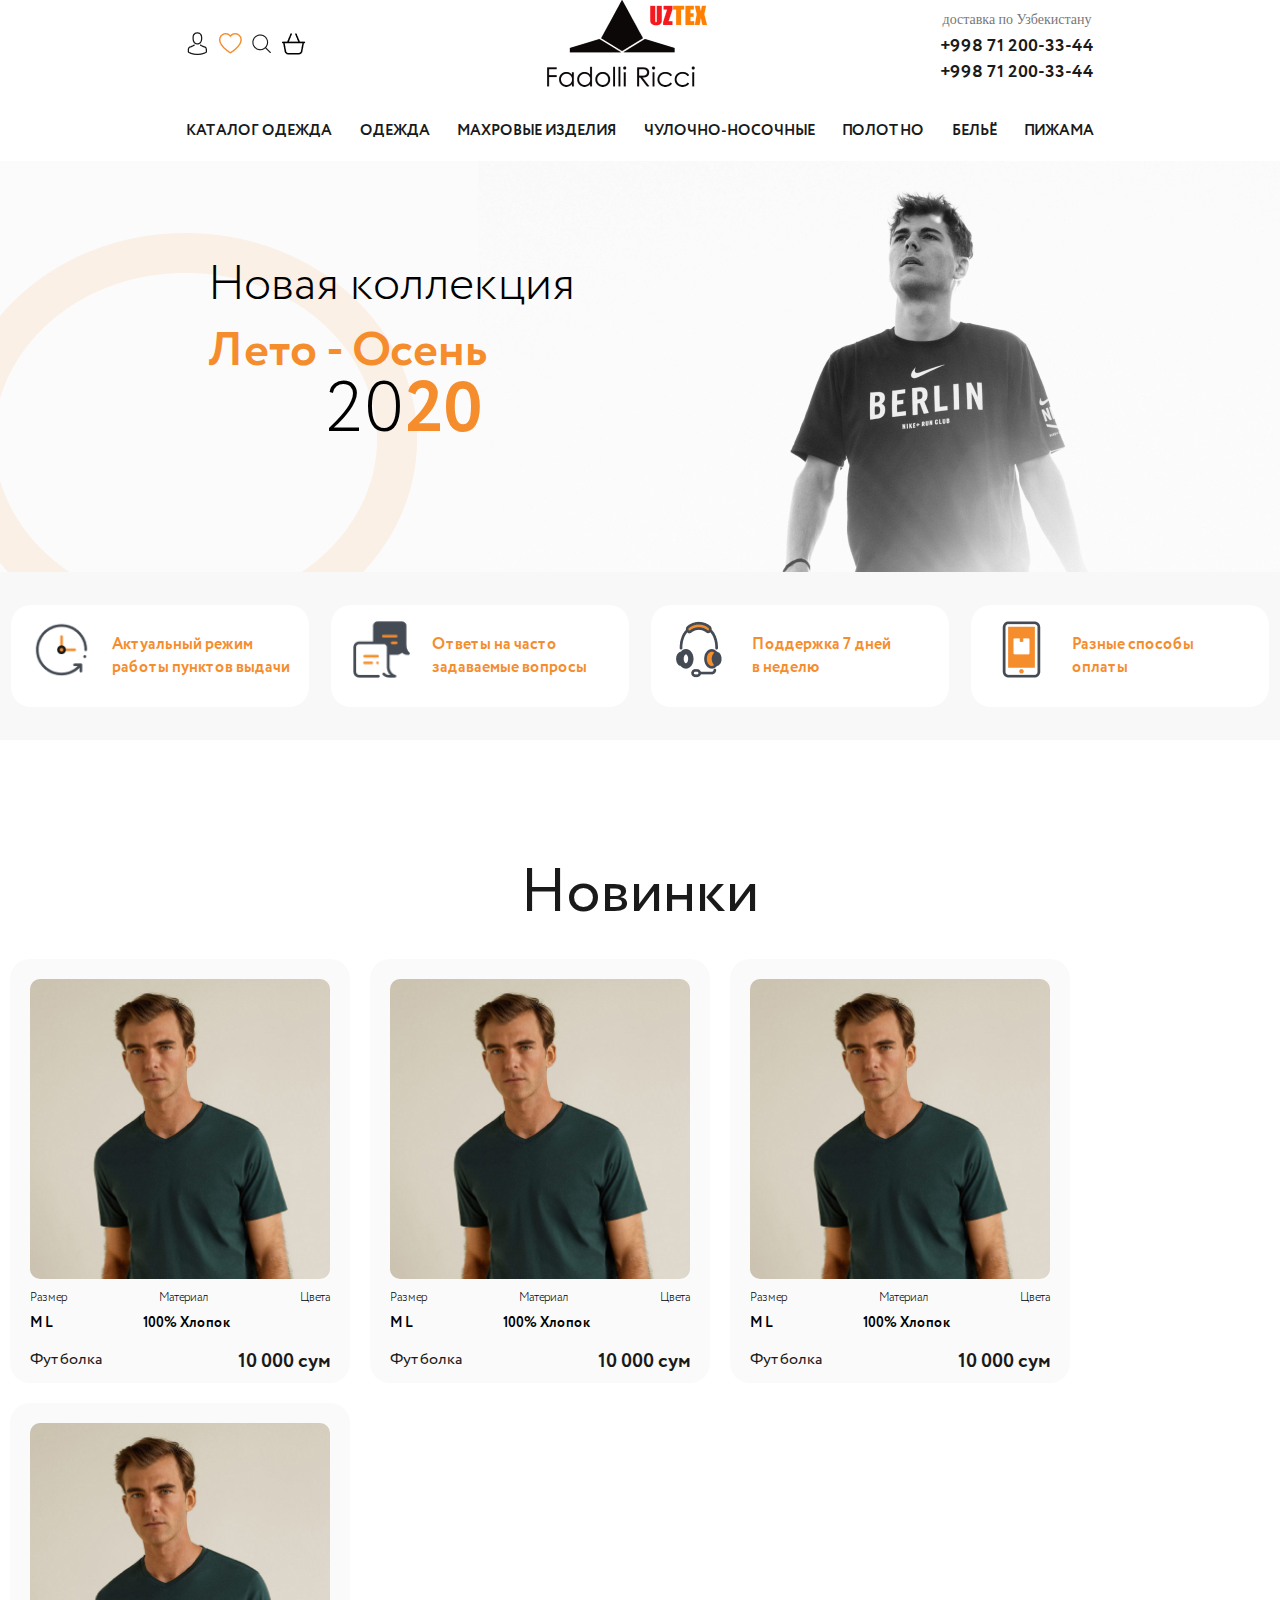
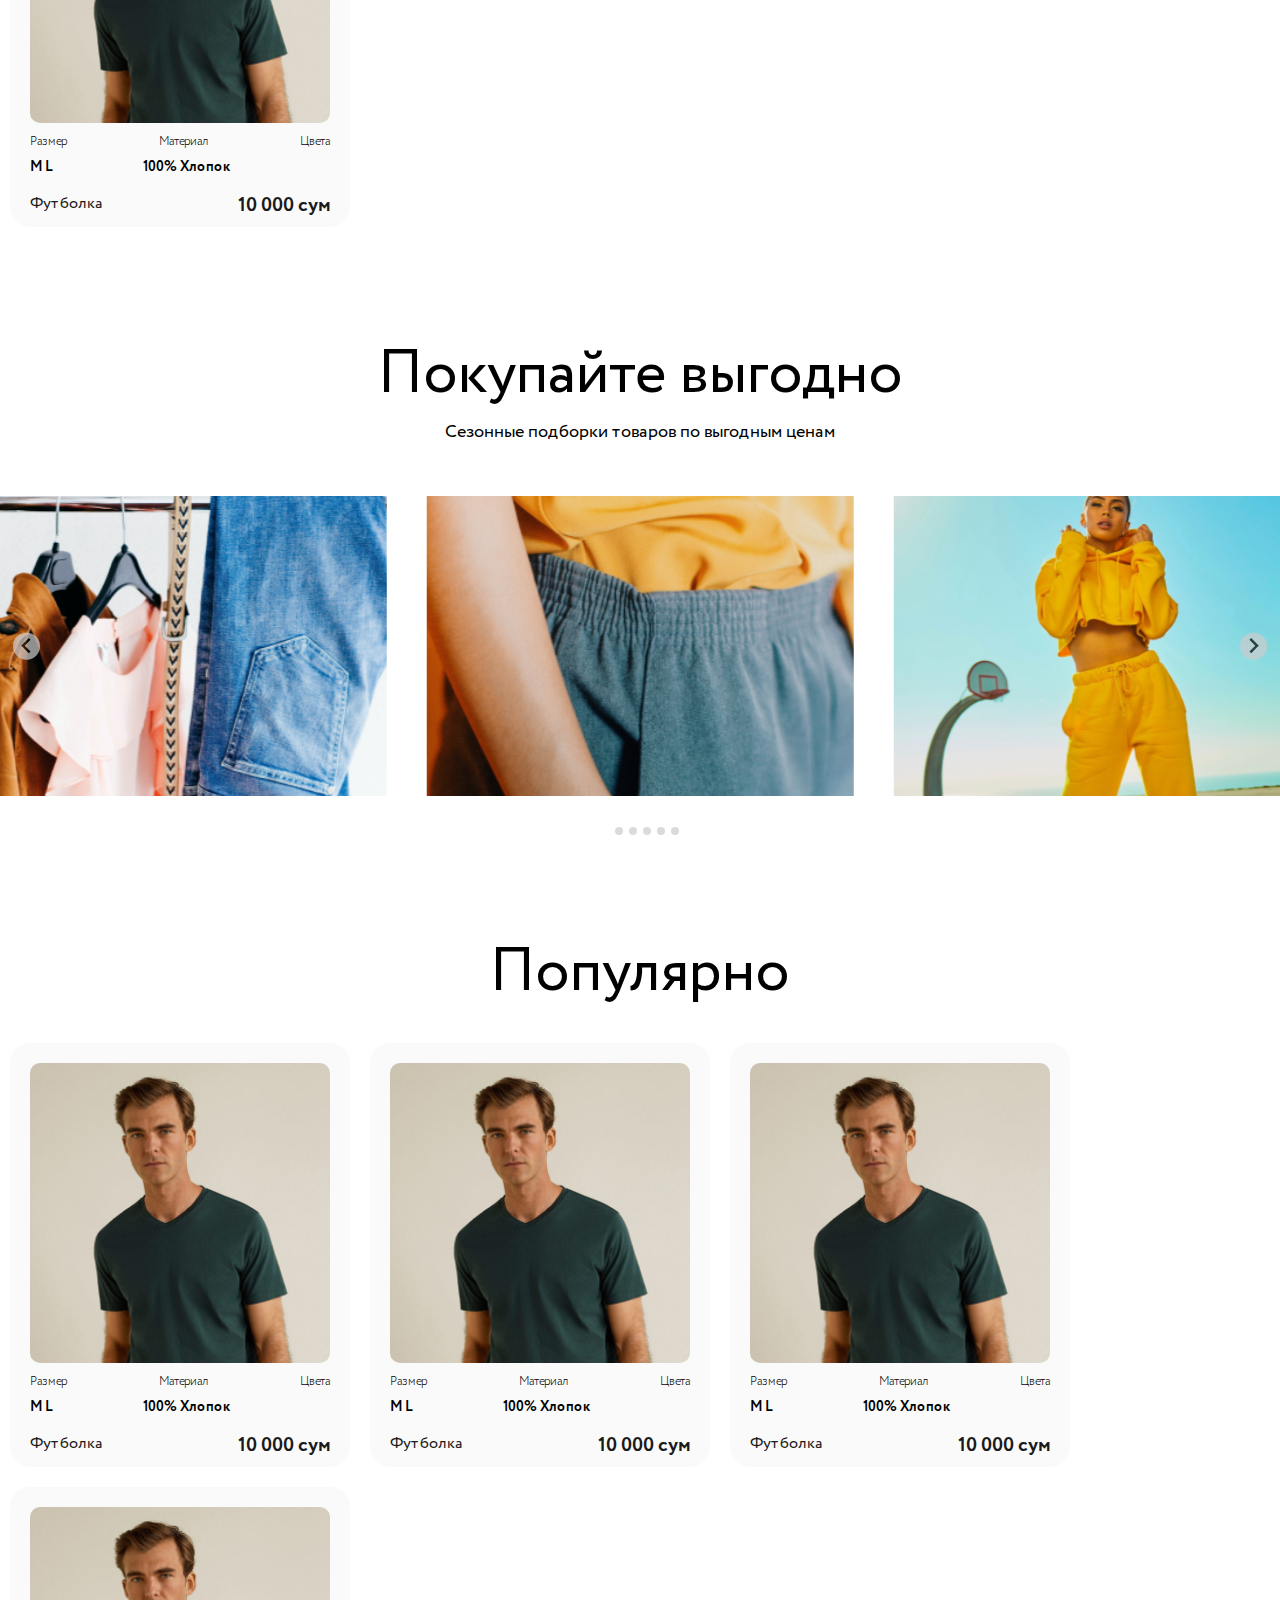
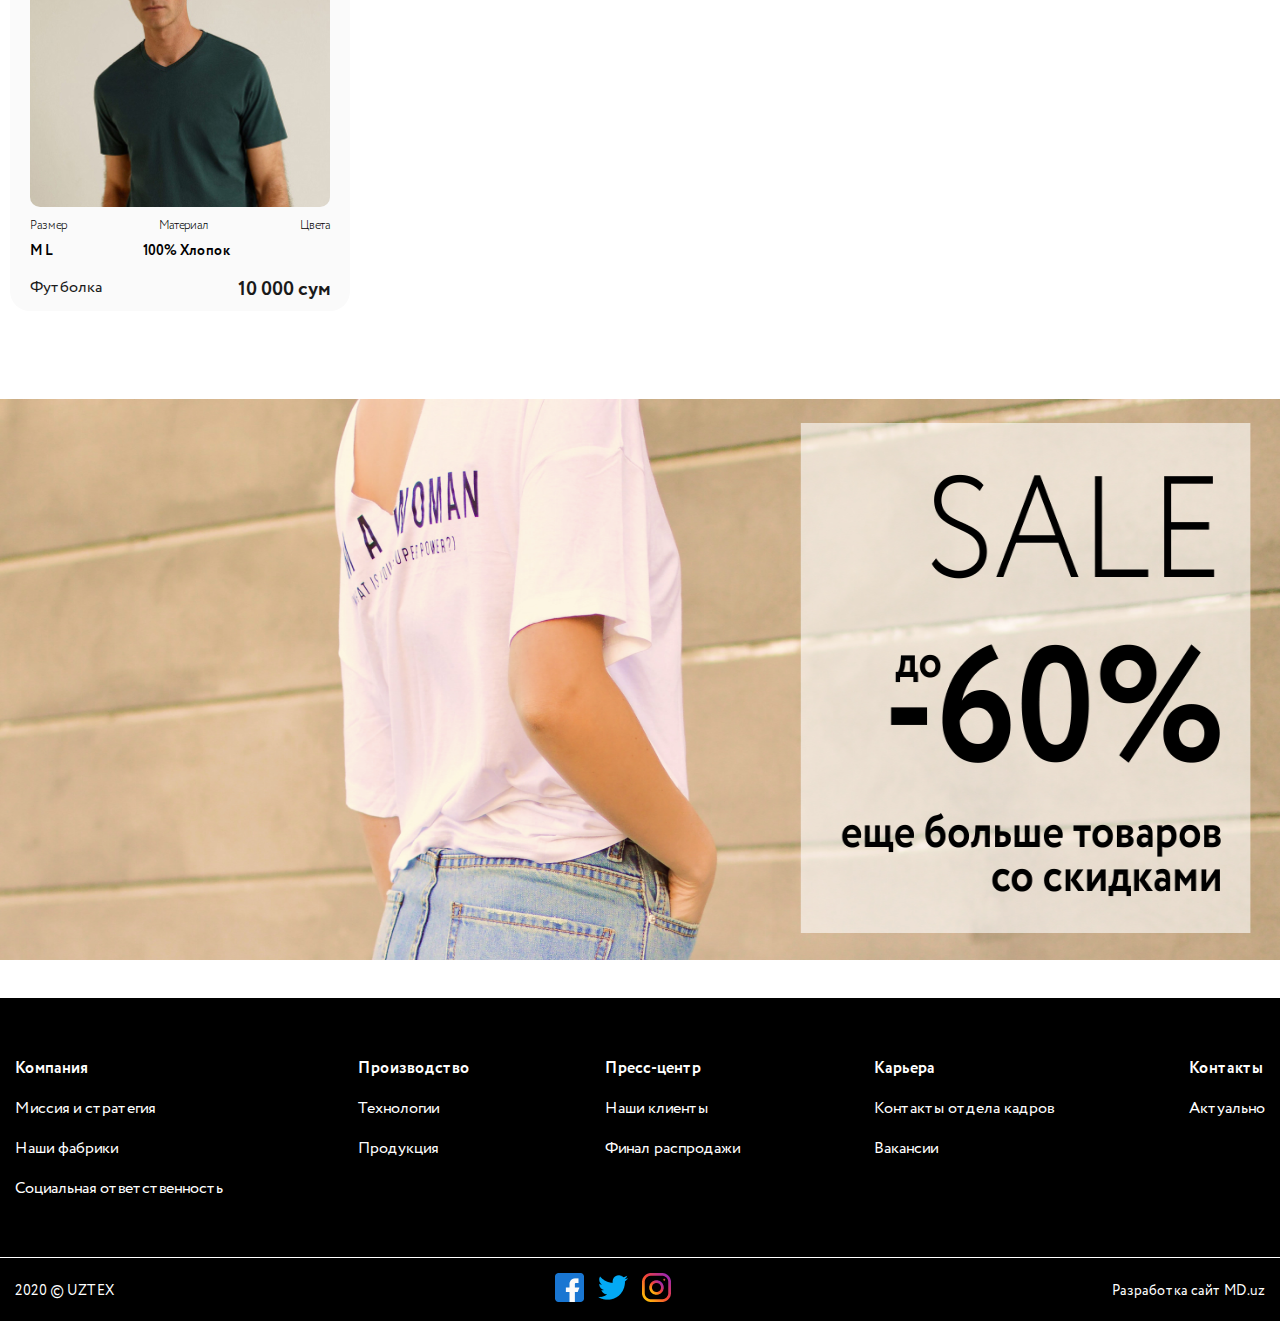
<file: CSS/index.html>
<!DOCTYPE html>
<html lang="en">
<head>
    <meta charset="UTF-8">
    <meta name="viewport" content="width=device-width, initial-scale=1.0">
    <title>Fadolli Ricco</title>
    <link rel="stylesheet" href="css/splide.min.css">
    <link rel="stylesheet" href="css/index.css">
</head>
<body>
    <header class="header">
            <div class="header__mcontainer">
                <div class="header__mcontainer__main">
                    <div class="header__mcontainer__main__icons">
                        <div class="header__mcontainer__main__icons--icon">
                            <img src="images/avatar.png" alt="" class="header__mcontainer__main__icons--img">
                        </div>
                        <div class="header__mcontainer__main__icons--icon">
                            <img src="images/heart.png" alt="" class="header__mcontainer__main__icons--img">
                        </div>
                        <div class="header__mcontainer__main__icons--icon">
                            <img src="images/search.png" alt="" class="header__mcontainer__main__icons--img">
                        </div>
                        <div class="header__mcontainer__main__icons--icon">
                            <img src="images/savatcha.png" alt="" class="header__mcontainer__main__icons--img">
                        </div>
                    </div>
                    <div class="header__mcontainer__main__logo">
                        <img src="images/logotepa.png" alt="" class="header__mcontainer__main__logo--img">
                    </div>
                    <div class="header__mcontainer__main__info">
                        <h6 class="header__mcontainer__main__info--h6">доставка по Узбекистану</h6>
                        <span class="header__mcontainer__main__info--span">+998 71 200-33-44</span>
                        <span class="header__mcontainer__main__info--span">+998 71 200-33-44</span>
                    </div>
                    <span class="header__span"></span>
                </div>  
                <div class="header__mcontainer__menu">
                    <ul class="header__mcontainer__menu__ul">
                        <li class="header__mcontainer__menu--item"><a href="#" class="header__mcontainer__menu--link">КАТАЛОГ ОДЕЖДА</a></li>
                        <li class="header__mcontainer__menu--item"><a href="#" class="header__mcontainer__menu--link">ОДЕЖДА</a></li>
                        <li class="header__mcontainer__menu--item"><a href="#" class="header__mcontainer__menu--link">МАХРОВЫЕ ИЗДЕЛИЯ</a></li>
                        <li class="header__mcontainer__menu--item"><a href="#" class="header__mcontainer__menu--link">ЧУЛОЧНО-НОСОЧНЫЕ</a></li>
                        <li class="header__mcontainer__menu--item"><a href="#" class="header__mcontainer__menu--link">ПОЛОТНО</a></li>
                        <li class="header__mcontainer__menu--item"><a href="#" class="header__mcontainer__menu--link">БЕЛЬЁ</a></li>
                        <li class="header__mcontainer__menu--item"><a href="#" class="header__mcontainer__menu--link">ПИЖАМА</a></li> 
                    </ul>
                </div>  
            </div>
    </header>        
        <div class="slider__banner" style="background-image:url(images/sliderbackground.jpg)">
               <div class="slider__container">
                   <div class="slider__banner__text__one">Новая коллекция</div>
                   <div class="slider__banner__text__two">Лето - Осень</div>
                   <div class="slider__banner__text__three">
                       <div class="slider__banner__text__three--one">20</div>
                       <div class="slider__banner__text__three--two">20</div>
                   </div>
               </div>
           </div>
        </div>
        <div class="banner__background">
                <div class="banner__container">
                    <div class="banner__container__background__page">
                        <div class="banner__container__background__page__box">
                            <img class="banner__container__background__page__box--img" src="images/clock.png" alt="">
                            <h4 class="banner__container__background__page__box--text">Актуальный режим <br>работы пунктов выдачи</h4>
                        </div>
                    </div>
                    <div class="banner__container__background__page">
                        <div class="banner__container__background__page__box">
                            <img class="banner__container__background__page__box--img" src="images/massage.png" alt="">
                            <h4 class="banner__container__background__page__box--text">Ответы на часто <br>задаваемые вопросы</h4>
                        </div>
                    </div>  
                    <div class="banner__container__background__page">
                        <div class="banner__container__background__page__box">
                            <img class="banner__container__background__page__box--img" src="images/headphone.png" alt="">
                            <h4 class="banner__container__background__page__box--text">Поддержка 7 дней <br>в неделю</h4>
                        </div>
                    </div>  
                    <div class="banner__container__background__page">
                        <div class="banner__container__background__page__box">
                            <img class="banner__container__background__page__box--img" src="images/phone.png" alt="">
                            <h4 class="banner__container__background__page__box--text">Разные способы <br>оплаты</h4>
                        </div>
                    </div>  
                </div>
        </div>
        <div class="text__container">
            <p class="text__container--p" >Новинки</p>
        </div>
            <div class="card__product">
                <div class="card__container">
                    <div class="card__product__item">
                        <div class="card__product__item__box">
                            <div  style="background-image:url(images/man.jpg)" class="card__product__item__box__photo">
                                <button class="card__product__item__box__photo__button" >В корзину</button>
                                <div class="card__product__item__box__photo__rate">
                                    <img class="card__product__item__box__photo__rate--img" src="images/staryellow.png" alt="">
                                    <img class="card__product__item__box__photo__rate--img" src="images/staryellow.png" alt="">
                                    <img class="card__product__item__box__photo__rate--img" src="images/staryellow.png" alt="">
                                    <img class="card__product__item__box__photo__rate--img" src="images/staryellow.png" alt="">
                                    <img class="card__product__item__box__photo__rate--img" src="images/Starwhite.png" alt="">
                                </div>
                            </div>
                            <div class="card__product__item__box__text">
                                <div class="card__product__item__box__text__a">
                                    <p class="card__product__item__box__text__a--p" >Размер</p>
                                    <p class="card__product__item__box__text__a--p" >Материал</p>
                                    <p class="card__product__item__box__text__a--p" >Цвета</p>
                                </div>
                                <div class="card__product__item__box__text__b">
                                    <p class="card__product__item__box__text__b--p" >M  L</p>
                                    <p class="card__product__item__box__text__b--p" >100% Хлопок</p>
                                    <img class="card__product__item__box__text__b--img" src="images/tortburchek.png" alt="">
                                </div>
                                <div class="card__product__item__box__text__c">
                                    <p class="card__product__item__box__text__c--p" >Футболка</p>
                                    <span class="card__product__item__box__text__c--span" >10 000 сум</span>
                                </div>
                            </div>
                        </div>
                    </div>
                    <div class="card__product__item">
                        <div class="card__product__item__box">
                            <div  style="background-image:url(images/man.jpg)" class="card__product__item__box__photo">
                                <button class="card__product__item__box__photo__button" >В корзину</button>
                                <div class="card__product__item__box__photo__rate">
                                    <img class="card__product__item__box__photo__rate--img" src="images/staryellow.png" alt="">
                                    <img class="card__product__item__box__photo__rate--img" src="images/staryellow.png" alt="">
                                    <img class="card__product__item__box__photo__rate--img" src="images/staryellow.png" alt="">
                                    <img class="card__product__item__box__photo__rate--img" src="images/staryellow.png" alt="">
                                    <img class="card__product__item__box__photo__rate--img" src="images/Starwhite.png" alt="">
                                </div>
                            </div>
                            <div class="card__product__item__box__text">
                                <div class="card__product__item__box__text__a">
                                    <p class="card__product__item__box__text__a--p" >Размер</p>
                                    <p class="card__product__item__box__text__a--p" >Материал</p>
                                    <p class="card__product__item__box__text__a--p" >Цвета</p>
                                </div>
                                <div class="card__product__item__box__text__b">
                                    <p class="card__product__item__box__text__b--p" >M  L</p>
                                    <p class="card__product__item__box__text__b--p" >100% Хлопок</p>
                                    <img class="card__product__item__box__text__b--img" src="images/tortburchek.png" alt="">
                                </div>
                                <div class="card__product__item__box__text__c">
                                    <p class="card__product__item__box__text__c--p" >Футболка</p>
                                    <span class="card__product__item__box__text__c--span" >10 000 сум</span>
                                </div>
                            </div>
                        </div>
                    </div>
                    <div class="card__product__item">
                        <div class="card__product__item__box">
                            <div  style="background-image:url(images/man.jpg)" class="card__product__item__box__photo">
                                <button class="card__product__item__box__photo__button" >В корзину</button>
                                <div class="card__product__item__box__photo__rate">
                                    <img class="card__product__item__box__photo__rate--img" src="images/staryellow.png" alt="">
                                    <img class="card__product__item__box__photo__rate--img" src="images/staryellow.png" alt="">
                                    <img class="card__product__item__box__photo__rate--img" src="images/staryellow.png" alt="">
                                    <img class="card__product__item__box__photo__rate--img" src="images/staryellow.png" alt="">
                                    <img class="card__product__item__box__photo__rate--img" src="images/Starwhite.png" alt="">
                                </div>
                            </div>
                            <div class="card__product__item__box__text">
                                <div class="card__product__item__box__text__a">
                                    <p class="card__product__item__box__text__a--p" >Размер</p>
                                    <p class="card__product__item__box__text__a--p" >Материал</p>
                                    <p class="card__product__item__box__text__a--p" >Цвета</p>
                                </div>
                                <div class="card__product__item__box__text__b">
                                    <p class="card__product__item__box__text__b--p" >M  L</p>
                                    <p class="card__product__item__box__text__b--p" >100% Хлопок</p>
                                    <img class="card__product__item__box__text__b--img" src="images/tortburchek.png" alt="">
                                </div>
                                <div class="card__product__item__box__text__c">
                                    <p class="card__product__item__box__text__c--p" >Футболка</p>
                                    <span class="card__product__item__box__text__c--span" >10 000 сум</span>
                                </div>
                            </div>
                        </div>
                    </div>
                    <div class="card__product__item">
                        <div class="card__product__item__box">
                            <div  style="background-image:url(images/man.jpg)" class="card__product__item__box__photo">
                                <button class="card__product__item__box__photo__button" >В корзину</button>
                                <div class="card__product__item__box__photo__rate">
                                    <img class="card__product__item__box__photo__rate--img" src="images/staryellow.png" alt="">
                                    <img class="card__product__item__box__photo__rate--img" src="images/staryellow.png" alt="">
                                    <img class="card__product__item__box__photo__rate--img" src="images/staryellow.png" alt="">
                                    <img class="card__product__item__box__photo__rate--img" src="images/staryellow.png" alt="">
                                    <img class="card__product__item__box__photo__rate--img" src="images/Starwhite.png" alt="">
                                </div>
                            </div>
                            <div class="card__product__item__box__text">
                                <div class="card__product__item__box__text__a">
                                    <p class="card__product__item__box__text__a--p" >Размер</p>
                                    <p class="card__product__item__box__text__a--p" >Материал</p>
                                    <p class="card__product__item__box__text__a--p" >Цвета</p>
                                </div>
                                <div class="card__product__item__box__text__b">
                                    <p class="card__product__item__box__text__b--p" >M  L</p>
                                    <p class="card__product__item__box__text__b--p" >100% Хлопок</p>
                                    <img class="card__product__item__box__text__b--img" src="images/tortburchek.png" alt="">
                                </div>
                                <div class="card__product__item__box__text__c">
                                    <p class="card__product__item__box__text__c--p" >Футболка</p>
                                    <span class="card__product__item__box__text__c--span" >10 000 сум</span>
                                </div>
                            </div>
                        </div>
                    </div>
                </div>
            </div>
            <div class="string__container">
                <div class="string__ads">
                    <h1 class="string__ads--h1" >Покупайте выгодно</h1>  
                    <h2 class="string__ads--h2" >Сезонные подборки товаров по выгодным ценам</h2>
                </div>
            </div>
            <!-- <div class="middle__picture">
                <img class="middle__picture--pic" src="images/pic1.png" alt="">
                <img class="middle__picture--pic" src="images/pic2.jpg" alt="">
                <img class="middle__picture--pic" src="images/pic3.png" alt="">
                <img class="middle__picture--pic" src="images/pic1.png" alt="">
                <img class="middle__picture--pic" src="images/pic4.png" alt="">
            </div> -->
            <div class="splide middle">
                <div class="splide__track">
                    <div class="splide__list middle__list">
                        <div class="splide__slide middle__item" style="background-image: url(images/pic1.png);"></div>
                        <div class="splide__slide middle__item" style="background-image: url(images/pic4.png);"></div>
                        <div class="splide__slide middle__item" style="background-image: url(images/pic3.png);"></div>
                        <div class="splide__slide middle__item" style="background-image: url(images/pic4.png);"></div>
                        <div class="splide__slide middle__item" style="background-image: url(images/pic1.png);"></div>
                        <div class="splide__slide middle__item" style="background-image: url(images/pic3.png);"></div>
                    </div>
                </div>
            </div>
            <div class="title__tag">
                <div class="title__container">
                    <span class="title__tag__span" >Популярно</span>
                </div>
            </div>
            <div class="card__product">
                <div class="card__container">
                    <div class="card__product__item">
                        <div class="card__product__item__box">
                            <div  style="background-image:url(images/man.jpg)" class="card__product__item__box__photo">
                                <button class="card__product__item__box__photo__button" >В корзину</button>
                                <div class="card__product__item__box__photo__rate">
                                    <img class="card__product__item__box__photo__rate--img" src="images/staryellow.png" alt="">
                                    <img class="card__product__item__box__photo__rate--img" src="images/staryellow.png" alt="">
                                    <img class="card__product__item__box__photo__rate--img" src="images/staryellow.png" alt="">
                                    <img class="card__product__item__box__photo__rate--img" src="images/staryellow.png" alt="">
                                    <img class="card__product__item__box__photo__rate--img" src="images/Starwhite.png" alt="">
                                </div>
                            </div>
                            <div class="card__product__item__box__text">
                                <div class="card__product__item__box__text__a">
                                    <p class="card__product__item__box__text__a--p" >Размер</p>
                                    <p class="card__product__item__box__text__a--p" >Материал</p>
                                    <p class="card__product__item__box__text__a--p" >Цвета</p>
                                </div>
                                <div class="card__product__item__box__text__b">
                                    <p class="card__product__item__box__text__b--p" >M  L</p>
                                    <p class="card__product__item__box__text__b--p" >100% Хлопок</p>
                                    <img class="card__product__item__box__text__b--img" src="images/tortburchek.png" alt="">
                                </div>
                                <div class="card__product__item__box__text__c">
                                    <p class="card__product__item__box__text__c--p" >Футболка</p>
                                    <span class="card__product__item__box__text__c--span" >10 000 сум</span>
                                </div>
                            </div>
                        </div>
                    </div>
                    <div class="card__product__item">
                        <div class="card__product__item__box">
                            <div  style="background-image:url(images/man.jpg)" class="card__product__item__box__photo">
                                <button class="card__product__item__box__photo__button" >В корзину</button>
                                <div class="card__product__item__box__photo__rate">
                                    <img class="card__product__item__box__photo__rate--img" src="images/staryellow.png" alt="">
                                    <img class="card__product__item__box__photo__rate--img" src="images/staryellow.png" alt="">
                                    <img class="card__product__item__box__photo__rate--img" src="images/staryellow.png" alt="">
                                    <img class="card__product__item__box__photo__rate--img" src="images/staryellow.png" alt="">
                                    <img class="card__product__item__box__photo__rate--img" src="images/Starwhite.png" alt="">
                                </div>
                            </div>
                            <div class="card__product__item__box__text">
                                <div class="card__product__item__box__text__a">
                                    <p class="card__product__item__box__text__a--p" >Размер</p>
                                    <p class="card__product__item__box__text__a--p" >Материал</p>
                                    <p class="card__product__item__box__text__a--p" >Цвета</p>
                                </div>
                                <div class="card__product__item__box__text__b">
                                    <p class="card__product__item__box__text__b--p" >M  L</p>
                                    <p class="card__product__item__box__text__b--p" >100% Хлопок</p>
                                    <img class="card__product__item__box__text__b--img" src="images/tortburchek.png" alt="">
                                </div>
                                <div class="card__product__item__box__text__c">
                                    <p class="card__product__item__box__text__c--p" >Футболка</p>
                                    <span class="card__product__item__box__text__c--span" >10 000 сум</span>
                                </div>
                            </div>
                        </div>
                    </div>
                    <div class="card__product__item">
                        <div class="card__product__item__box">
                            <div  style="background-image:url(images/man.jpg)" class="card__product__item__box__photo">
                                <button class="card__product__item__box__photo__button" >В корзину</button>
                                <div class="card__product__item__box__photo__rate">
                                    <img class="card__product__item__box__photo__rate--img" src="images/staryellow.png" alt="">
                                    <img class="card__product__item__box__photo__rate--img" src="images/staryellow.png" alt="">
                                    <img class="card__product__item__box__photo__rate--img" src="images/staryellow.png" alt="">
                                    <img class="card__product__item__box__photo__rate--img" src="images/staryellow.png" alt="">
                                    <img class="card__product__item__box__photo__rate--img" src="images/Starwhite.png" alt="">
                                </div>
                            </div>
                            <div class="card__product__item__box__text">
                                <div class="card__product__item__box__text__a">
                                    <p class="card__product__item__box__text__a--p" >Размер</p>
                                    <p class="card__product__item__box__text__a--p" >Материал</p>
                                    <p class="card__product__item__box__text__a--p" >Цвета</p>
                                </div>
                                <div class="card__product__item__box__text__b">
                                    <p class="card__product__item__box__text__b--p" >M  L</p>
                                    <p class="card__product__item__box__text__b--p" >100% Хлопок</p>
                                    <img class="card__product__item__box__text__b--img" src="images/tortburchek.png" alt="">
                                </div>
                                <div class="card__product__item__box__text__c">
                                    <p class="card__product__item__box__text__c--p" >Футболка</p>
                                    <span class="card__product__item__box__text__c--span" >10 000 сум</span>
                                </div>
                            </div>
                        </div>
                    </div>
                    <div class="card__product__item">
                        <div class="card__product__item__box">
                            <div  style="background-image:url(images/man.jpg)" class="card__product__item__box__photo">
                                <button class="card__product__item__box__photo__button" >В корзину</button>
                                <div class="card__product__item__box__photo__rate">
                                    <img class="card__product__item__box__photo__rate--img" src="images/staryellow.png" alt="">
                                    <img class="card__product__item__box__photo__rate--img" src="images/staryellow.png" alt="">
                                    <img class="card__product__item__box__photo__rate--img" src="images/staryellow.png" alt="">
                                    <img class="card__product__item__box__photo__rate--img" src="images/staryellow.png" alt="">
                                    <img class="card__product__item__box__photo__rate--img" src="images/Starwhite.png" alt="">
                                </div>
                            </div>
                            <div class="card__product__item__box__text">
                                <div class="card__product__item__box__text__a">
                                    <p class="card__product__item__box__text__a--p" >Размер</p>
                                    <p class="card__product__item__box__text__a--p" >Материал</p>
                                    <p class="card__product__item__box__text__a--p" >Цвета</p>
                                </div>
                                <div class="card__product__item__box__text__b">
                                    <p class="card__product__item__box__text__b--p" >M  L</p>
                                    <p class="card__product__item__box__text__b--p" >100% Хлопок</p>
                                    <img class="card__product__item__box__text__b--img" src="images/tortburchek.png" alt="">
                                </div>
                                <div class="card__product__item__box__text__c">
                                    <p class="card__product__item__box__text__c--p" >Футболка</p>
                                    <span class="card__product__item__box__text__c--span" >10 000 сум</span>
                                </div>
                            </div>
                        </div>
                    </div>
                </div>
            </div>
            <div class="word__container">
                <div class="word__back">
                    <img class="word__back__photo" src="images/banner.jpg" alt="">
                </div>
            </div>
            <div class="footer">
                <div class="footer__container">
                    <div class="footer__boxs">
                        <div class="footer__boxs__text">
                            <h2 class="footer__boxs__text__h2">Компания</h2>
                            <ul class="footer__boxs__text__ul">
                                <li class="footer__boxs__text__ul__li"><a class="header__footer__boxs__text__ul__li--a" >Миссия и стратегия</a></li>
                                <li class="footer__boxs__text__ul__li"><a class="header__footer__boxs__text__ul__li--a" >Наши фабрики</a></li>
                                <li class="footer__boxs__text__ul__li"><a class="header__footer__boxs__text__ul__li--a" ></a>Социальная ответственность</li>
                            </ul>
                        </div>
                        <div class="footer__boxs__text">
                            <h2 class="footer__boxs__text__h2">Производство</h2>
                            <ul class="footer__boxs__text__ul">
                                <li class="footer__boxs__text__ul__li"><a class="header__footer__boxs__text__ul__li--a" ></a>Технологии</li>
                                <li class="footer__boxs__text__ul__li"><a class="header__footer__boxs__text__ul__li--a" >Продукция</a></li>
                            </ul>
                        </div>
                        <div class="footer__boxs__text">
                            <h2 class="footer__boxs__text__h2">Пресс-центр</h2>
                            <ul class="footer__boxs__text__ul">
                                <li class="footer__boxs__text__ul__li"><a class="header__footer__boxs__text__ul__li--a" ></a>Наши клиенты</li>
                                <li class="footer__boxs__text__ul__li"><a class="header__footer__boxs__text__ul__li--a" >Финал распродажи</a></li>
                            </ul>
                        </div>
                        <div class="footer__boxs__text">
                            <h2 class="footer__boxs__text__h2">Карьера</h2>
                            <ul class="footer__boxs__text__ul">
                                <li class="footer__boxs__text__ul__li"><a class="header__footer__boxs__text__ul__li--a" >Контакты отдела кадров</a></li>
                                <li class="footer__boxs__text__ul__li"><a class="header__footer__boxs__text__ul__li--a" ></a>Вакансии</li>
                            </ul>
                        </div>
                        <div class="footer__boxs__text">
                            <h2 class="footer__boxs__text__h2">Контакты</h2>
                            <ul class="footer__boxs__text__ul">
                                <li class="footer__boxs__text__ul__li"><a class="header__footer__boxs__text__ul__li--a" >Актуально</a></li>
                            </ul>
                        </div>
                    </div>
                </div>
            </div>
            <div class="foot">
                <div class="foot__container">
                    <div class="foot__all">
                        <div class="foot__all__info">2020 © UZTEX</div>
                        <div class="foot__all__social">
                            <img class="foot__all__social--img" src="images/facebook.png" alt="">  
                            <img class="foot__all__social--img" src="images/twitter.png" alt="">  
                            <img class="foot__all__social--img" src="images/instagram.png" alt="">  
                        </div>
                        <div class="foot__all__uz">Разработка сайт MD.uz</div>
                    </div>
                </div>
            </div>


            <script src="js/splide.min.js"></script>
            <script src="js/index.js"></script>
</body>
</html>
</file>
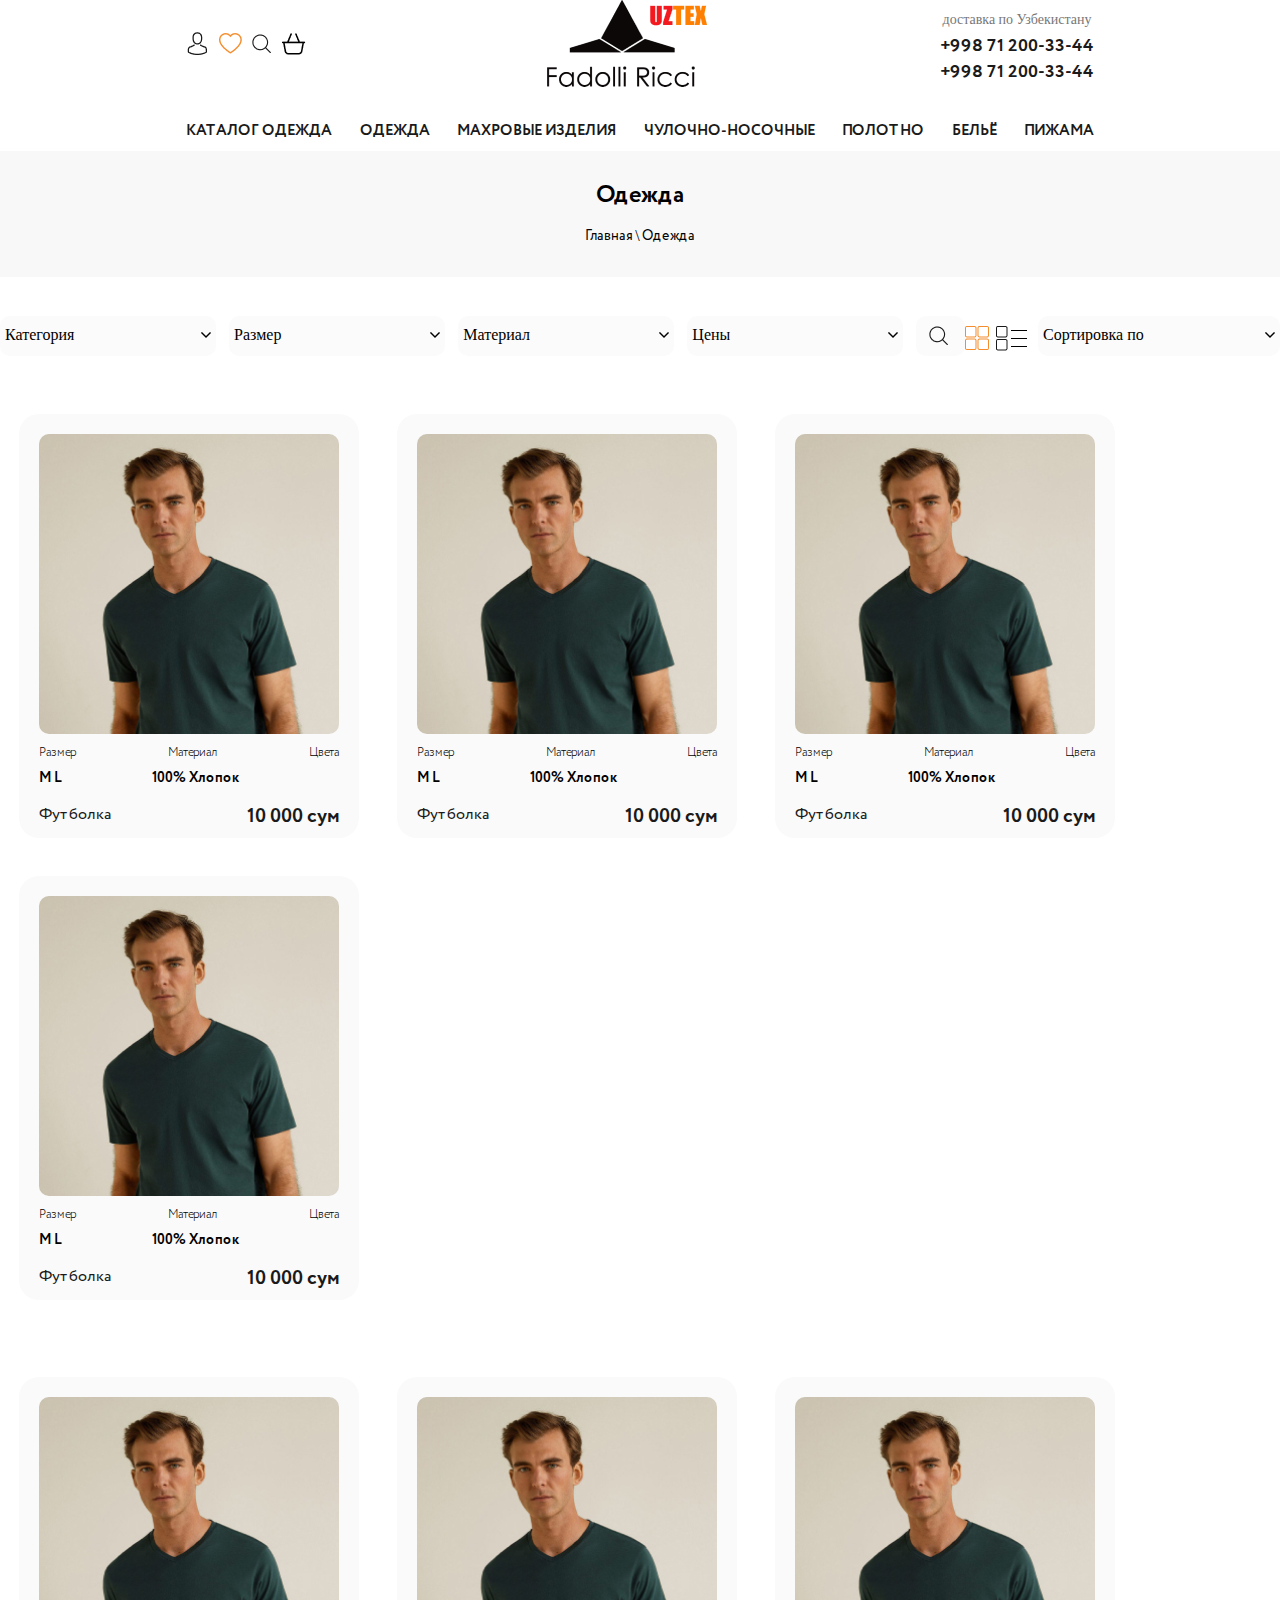
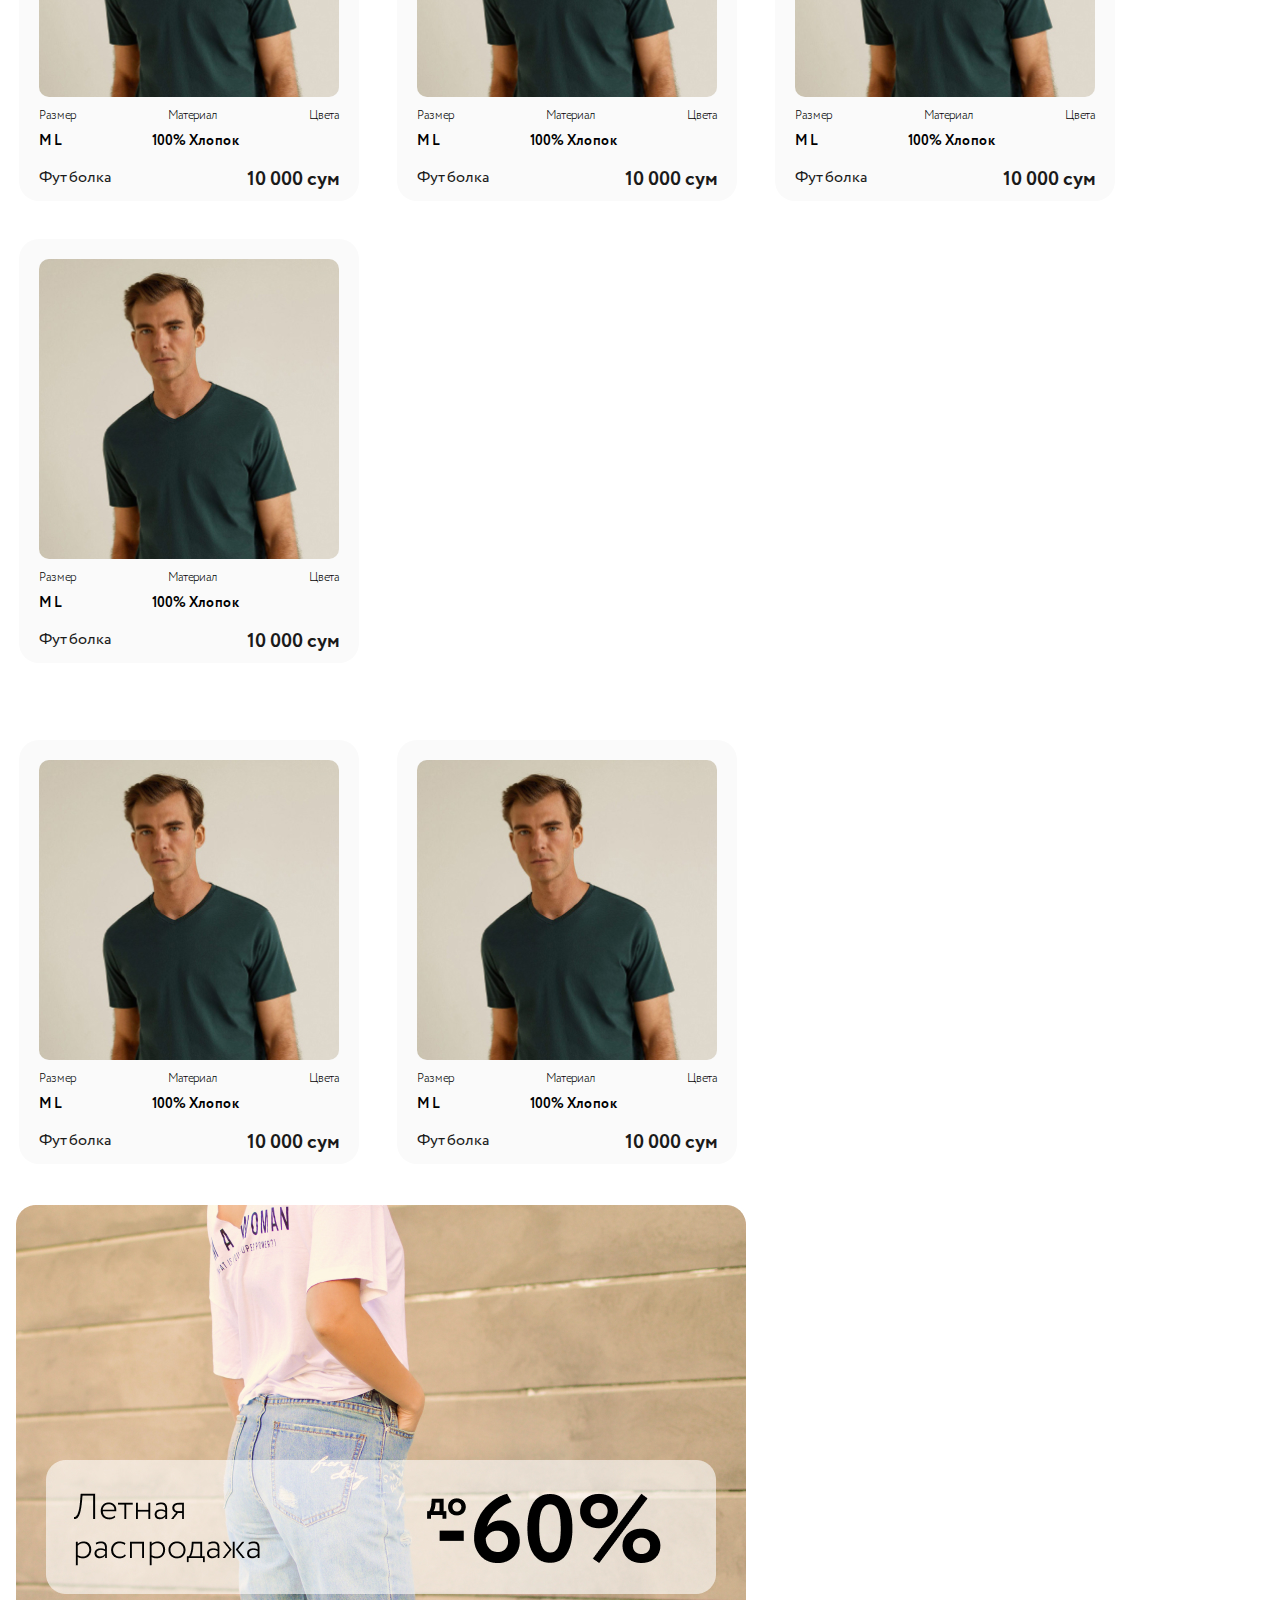
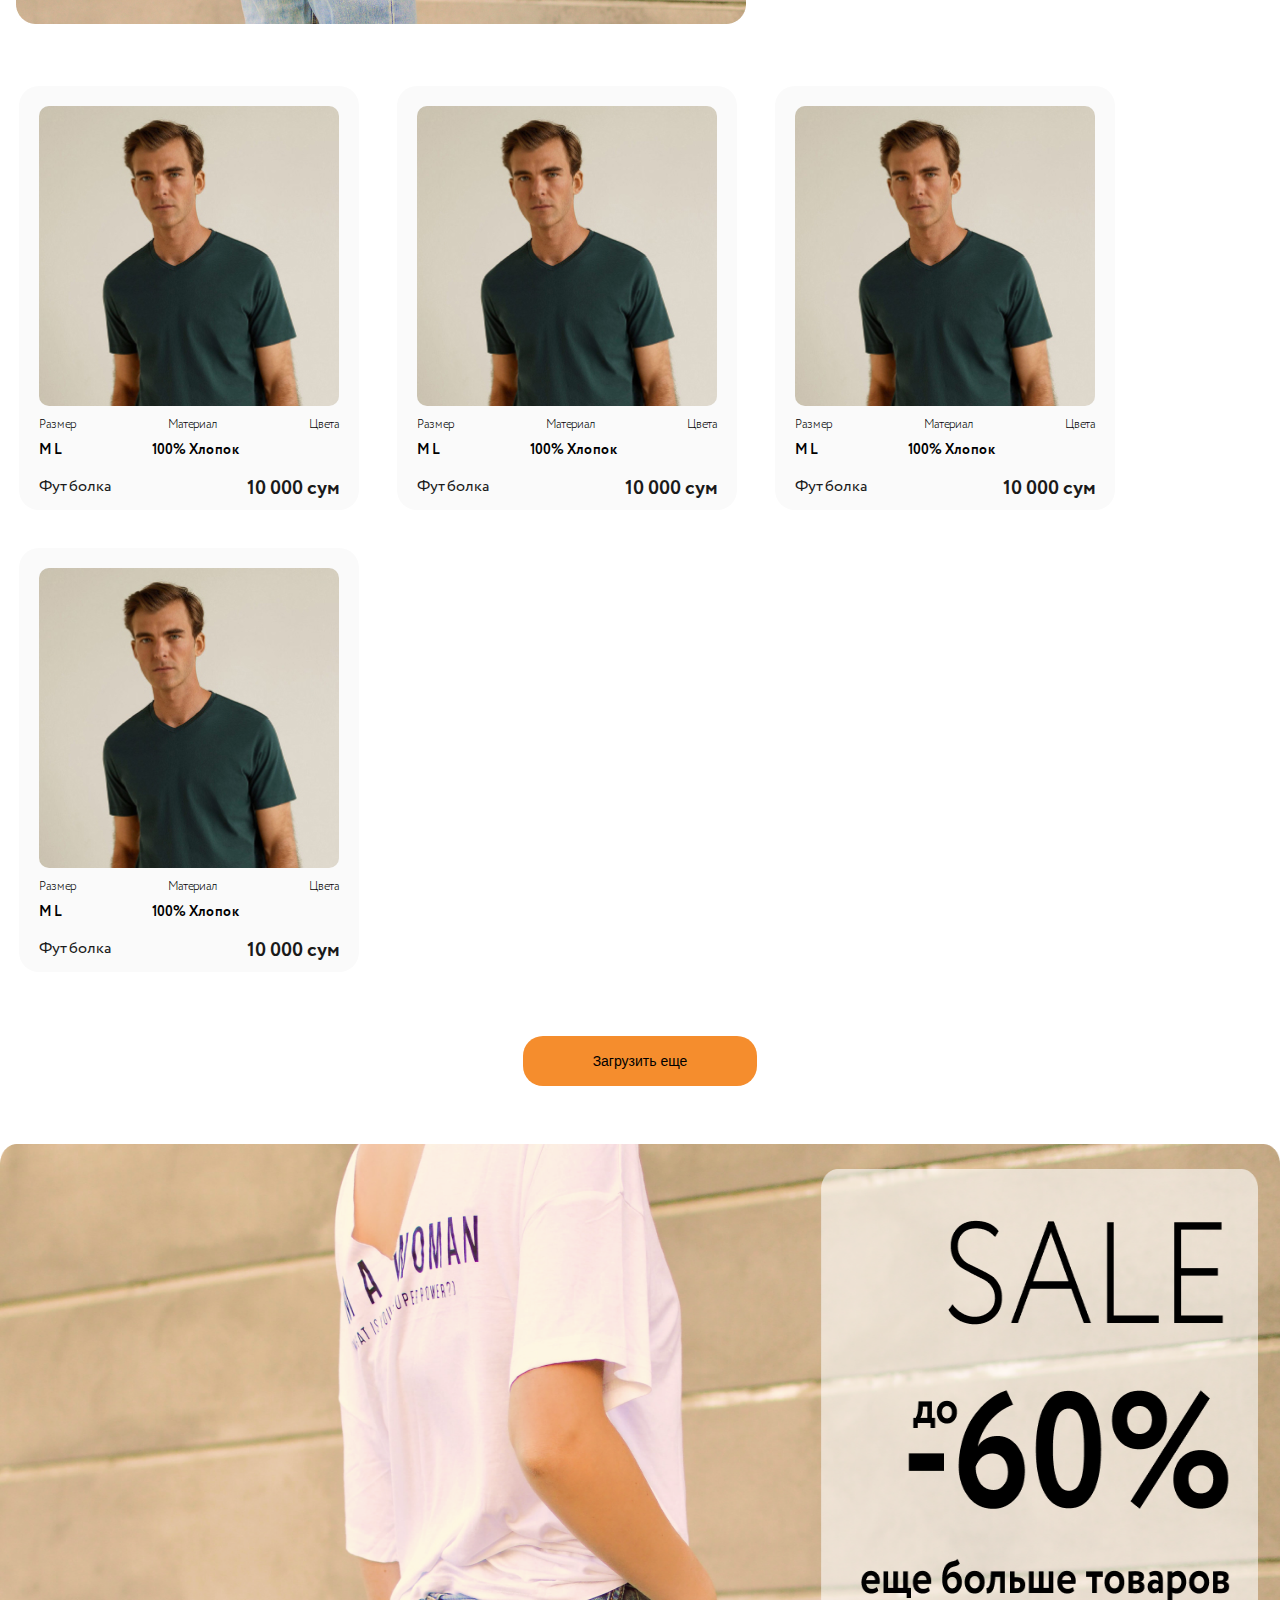
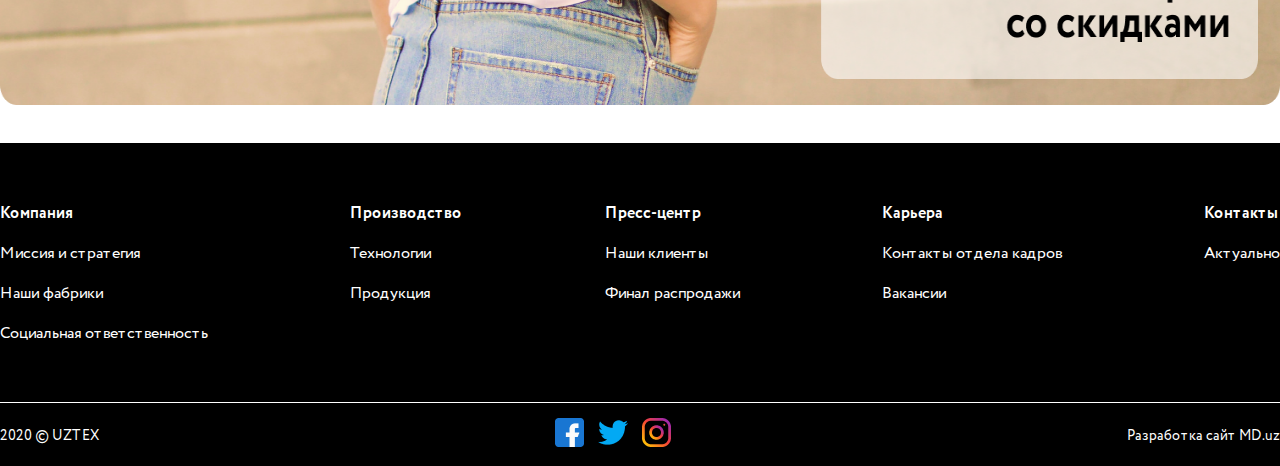
<file: CSS2/index.html>
<!DOCTYPE html>
<html lang="en">
<head>
    <meta charset="UTF-8">
    <meta name="viewport" content="width=device-width, initial-scale=1.0">
    <title>Document</title>
    <link rel="stylesheet" href="css/index.css">
</head>
<body>
    <header class="header">
        <div class="header__mcontainer">
            <div class="header__mcontainer__main">
                <div class="header__mcontainer__main__icons">
                    <div class="header__mcontainer__main__icons--icon">
                        <img src="images/avatar.png" alt="" class="header__mcontainer__main__icons--img">
                    </div>
                    <div class="header__mcontainer__main__icons--icon">
                        <img src="images/heart.png" alt="" class="header__mcontainer__main__icons--img">
                    </div>
                    <div class="header__mcontainer__main__icons--icon">
                        <img src="images/search.png" alt="" class="header__mcontainer__main__icons--img">
                    </div>
                    <div class="header__mcontainer__main__icons--icon">
                        <img src="images/savatcha.png" alt="" class="header__mcontainer__main__icons--img">
                    </div>
                </div>
                <div class="header__mcontainer__main__logo">
                    <img src="images/logotepa.png" alt="" class="header__mcontainer__main__logo--img">
                </div>
                <div class="header__mcontainer__main__info">
                    <h6 class="header__mcontainer__main__info--h6">доставка по Узбекистану</h6>
                    <span class="header__mcontainer__main__info--span">+998 71 200-33-44</span>
                    <span class="header__mcontainer__main__info--span">+998 71 200-33-44</span>
                </div>
                <span class="header__span"></span>
            </div>  
            <div class="header__mcontainer__menu">
                <ul class="header__mcontainer__menu__ul">
                    <li class="header__mcontainer__menu--item"><a href="#" class="header__mcontainer__menu--link">КАТАЛОГ ОДЕЖДА</a></li>
                    <li class="header__mcontainer__menu--item"><a href="#" class="header__mcontainer__menu--link">ОДЕЖДА</a></li>
                    <li class="header__mcontainer__menu--item"><a href="#" class="header__mcontainer__menu--link">МАХРОВЫЕ ИЗДЕЛИЯ</a></li>
                    <li class="header__mcontainer__menu--item"><a href="#" class="header__mcontainer__menu--link">ЧУЛОЧНО-НОСОЧНЫЕ</a></li>
                    <li class="header__mcontainer__menu--item"><a href="#" class="header__mcontainer__menu--link">ПОЛОТНО</a></li>
                    <li class="header__mcontainer__menu--item"><a href="#" class="header__mcontainer__menu--link">БЕЛЬЁ</a></li>
                    <li class="header__mcontainer__menu--item"><a href="#" class="header__mcontainer__menu--link">ПИЖАМА</a></li> 
                </ul>
            </div>  
        </div>
    </header>
    <div class="fit">
        <div class="container">
            <div class="fit__wear">Одежда</div>
            <div class="fit__box">
                <li class="fit__box--li"><a class="fit__box--li--a"> Главная</a></li></a>
                <span class="fit__box--slesh">\</span>
                <li class="fit__box--li"><a class="fit__box--li--a">Одежда</a></li>
            </div>
        </div>
    </div>
    <div class="between">
        <div class="between__container">
            <div class="between__left">
                <div class="between__left__texts">
                    <div class="between__left__texts__text">
                        <p class="between__left__texts__text--p">Категория</p>
                    </div>
                    <div class="between__left__texts__imgs">
                        <img src="images/down.png" alt="" class="between__left__texts__text__imgs--img">
                    </div>
                </div>
                <div class="between__left__texts">
                    <div class="between__left__texts__text">
                        <p class="between__left__texts__text--p">Размер</p>
                    </div>
                    <div class="between__left__texts__imgs">
                        <img src="images/down.png" alt="" class="between__left__texts__text__imgs--img">
                    </div>
                </div>
                <div class="between__left__texts">
                    <div class="between__left__texts__text">
                        <p class="between__left__texts__text--p">Материал</p>
                    </div>
                    <div class="between__left__texts__imgs">
                        <img src="images/down.png" alt="" class="between__left__texts__text__imgs--img">
                    </div>
                </div>
                <div class="between__left__texts">
                    <div class="between__left__texts__text">
                        <p class="between__left__texts__text--p">Цены</p>
                    </div>
                    <div class="between__left__texts__imgs">
                        <img src="images/down.png" alt="" class="between__left__texts__text__imgs--img">
                    </div>
                </div>
                <div class="between__left__images">
                    <img src="images/search.png" alt="" class="between__left__images--img">
                </div>
            </div>
            <div class="between__right">
                <div class="between__right__end1">
                    <img src="images/sartirovka.png" alt="" class="between__right__end1--img">
                </div>
                <div class="between__right__end2">
                    <div class="between__right__end2__text">
                        <p class="between__right__end2__text--p">Сортировка по</p>
                    </div>
                    <div class="between__right__end2__pic">
                        <img src="images/down.png" alt="" class="between__right__end2__pic--img">
                    </div>
                </div>
            </div>
        </div>
    </div>
    <div class="card__product">
        <div class="card__container">
            <div class="card__product__item">
                <div class="card__product__item__box">
                    <div  style="background-image:url(images/man.jpg)" class="card__product__item__box__photo">
                        <button class="card__product__item__box__photo__button" >В корзину</button>
                        <div class="card__product__item__box__photo__rate">
                            <img class="card__product__item__box__photo__rate--img" src="images/staryellow.png" alt="">
                            <img class="card__product__item__box__photo__rate--img" src="images/staryellow.png" alt="">
                            <img class="card__product__item__box__photo__rate--img" src="images/staryellow.png" alt="">
                            <img class="card__product__item__box__photo__rate--img" src="images/staryellow.png" alt="">
                            <img class="card__product__item__box__photo__rate--img" src="images/Starwhite.png" alt="">
                        </div>
                    </div>
                    <div class="card__product__item__box__text">
                        <div class="card__product__item__box__text__a">
                            <p class="card__product__item__box__text__a--p" >Размер</p>
                            <p class="card__product__item__box__text__a--p" >Материал</p>
                            <p class="card__product__item__box__text__a--p" >Цвета</p>
                        </div>
                        <div class="card__product__item__box__text__b">
                            <p class="card__product__item__box__text__b--p" >M  L</p>
                            <p class="card__product__item__box__text__b--p" >100% Хлопок</p>
                            <img class="card__product__item__box__text__b--img" src="images/tortburchek.png" alt="">
                        </div>
                        <div class="card__product__item__box__text__c">
                            <p class="card__product__item__box__text__c--p" >Футболка</p>
                            <span class="card__product__item__box__text__c--span" >10 000 сум</span>
                        </div>
                    </div>
                </div>
            </div>
            <div class="card__product__item">
                <div class="card__product__item__box">
                    <div  style="background-image:url(images/man.jpg)" class="card__product__item__box__photo">
                        <button class="card__product__item__box__photo__button" >В корзину</button>
                        <div class="card__product__item__box__photo__rate">
                            <img class="card__product__item__box__photo__rate--img" src="images/staryellow.png" alt="">
                            <img class="card__product__item__box__photo__rate--img" src="images/staryellow.png" alt="">
                            <img class="card__product__item__box__photo__rate--img" src="images/staryellow.png" alt="">
                            <img class="card__product__item__box__photo__rate--img" src="images/staryellow.png" alt="">
                            <img class="card__product__item__box__photo__rate--img" src="images/Starwhite.png" alt="">
                        </div>
                    </div>
                    <div class="card__product__item__box__text">
                        <div class="card__product__item__box__text__a">
                            <p class="card__product__item__box__text__a--p" >Размер</p>
                            <p class="card__product__item__box__text__a--p" >Материал</p>
                            <p class="card__product__item__box__text__a--p" >Цвета</p>
                        </div>
                        <div class="card__product__item__box__text__b">
                            <p class="card__product__item__box__text__b--p" >M  L</p>
                            <p class="card__product__item__box__text__b--p" >100% Хлопок</p>
                            <img class="card__product__item__box__text__b--img" src="images/tortburchek.png" alt="">
                        </div>
                        <div class="card__product__item__box__text__c">
                            <p class="card__product__item__box__text__c--p" >Футболка</p>
                            <span class="card__product__item__box__text__c--span" >10 000 сум</span>
                        </div>
                    </div>
                </div>
            </div>
            <div class="card__product__item">
                <div class="card__product__item__box">
                    <div  style="background-image:url(images/man.jpg)" class="card__product__item__box__photo">
                        <button class="card__product__item__box__photo__button" >В корзину</button>
                        <div class="card__product__item__box__photo__rate">
                            <img class="card__product__item__box__photo__rate--img" src="images/staryellow.png" alt="">
                            <img class="card__product__item__box__photo__rate--img" src="images/staryellow.png" alt="">
                            <img class="card__product__item__box__photo__rate--img" src="images/staryellow.png" alt="">
                            <img class="card__product__item__box__photo__rate--img" src="images/staryellow.png" alt="">
                            <img class="card__product__item__box__photo__rate--img" src="images/Starwhite.png" alt="">
                        </div>
                    </div>
                    <div class="card__product__item__box__text">
                        <div class="card__product__item__box__text__a">
                            <p class="card__product__item__box__text__a--p" >Размер</p>
                            <p class="card__product__item__box__text__a--p" >Материал</p>
                            <p class="card__product__item__box__text__a--p" >Цвета</p>
                        </div>
                        <div class="card__product__item__box__text__b">
                            <p class="card__product__item__box__text__b--p" >M  L</p>
                            <p class="card__product__item__box__text__b--p" >100% Хлопок</p>
                            <img class="card__product__item__box__text__b--img" src="images/tortburchek.png" alt="">
                        </div>
                        <div class="card__product__item__box__text__c">
                            <p class="card__product__item__box__text__c--p" >Футболка</p>
                            <span class="card__product__item__box__text__c--span" >10 000 сум</span>
                        </div>
                    </div>
                </div>
            </div>
            <div class="card__product__item">
                <div class="card__product__item__box">
                    <div  style="background-image:url(images/man.jpg)" class="card__product__item__box__photo">
                        <button class="card__product__item__box__photo__button" >В корзину</button>
                        <div class="card__product__item__box__photo__rate">
                            <img class="card__product__item__box__photo__rate--img" src="images/staryellow.png" alt="">
                            <img class="card__product__item__box__photo__rate--img" src="images/staryellow.png" alt="">
                            <img class="card__product__item__box__photo__rate--img" src="images/staryellow.png" alt="">
                            <img class="card__product__item__box__photo__rate--img" src="images/staryellow.png" alt="">
                            <img class="card__product__item__box__photo__rate--img" src="images/Starwhite.png" alt="">
                        </div>
                    </div>
                    <div class="card__product__item__box__text">
                        <div class="card__product__item__box__text__a">
                            <p class="card__product__item__box__text__a--p" >Размер</p>
                            <p class="card__product__item__box__text__a--p" >Материал</p>
                            <p class="card__product__item__box__text__a--p" >Цвета</p>
                        </div>
                        <div class="card__product__item__box__text__b">
                            <p class="card__product__item__box__text__b--p" >M  L</p>
                            <p class="card__product__item__box__text__b--p" >100% Хлопок</p>
                            <img class="card__product__item__box__text__b--img" src="images/tortburchek.png" alt="">
                        </div>
                        <div class="card__product__item__box__text__c">
                            <p class="card__product__item__box__text__c--p" >Футболка</p>
                            <span class="card__product__item__box__text__c--span" >10 000 сум</span>
                        </div>
                    </div>
                </div>
            </div>
        </div>
    </div>
    <div class="card__product">
        <div class="card__container">
            <div class="card__product__item">
                <div class="card__product__item__box">
                    <div  style="background-image:url(images/man.jpg)" class="card__product__item__box__photo">
                        <button class="card__product__item__box__photo__button" >В корзину</button>
                        <div class="card__product__item__box__photo__rate">
                            <img class="card__product__item__box__photo__rate--img" src="images/staryellow.png" alt="">
                            <img class="card__product__item__box__photo__rate--img" src="images/staryellow.png" alt="">
                            <img class="card__product__item__box__photo__rate--img" src="images/staryellow.png" alt="">
                            <img class="card__product__item__box__photo__rate--img" src="images/staryellow.png" alt="">
                            <img class="card__product__item__box__photo__rate--img" src="images/Starwhite.png" alt="">
                        </div>
                    </div>
                    <div class="card__product__item__box__text">
                        <div class="card__product__item__box__text__a">
                            <p class="card__product__item__box__text__a--p" >Размер</p>
                            <p class="card__product__item__box__text__a--p" >Материал</p>
                            <p class="card__product__item__box__text__a--p" >Цвета</p>
                        </div>
                        <div class="card__product__item__box__text__b">
                            <p class="card__product__item__box__text__b--p" >M  L</p>
                            <p class="card__product__item__box__text__b--p" >100% Хлопок</p>
                            <img class="card__product__item__box__text__b--img" src="images/tortburchek.png" alt="">
                        </div>
                        <div class="card__product__item__box__text__c">
                            <p class="card__product__item__box__text__c--p" >Футболка</p>
                            <span class="card__product__item__box__text__c--span" >10 000 сум</span>
                        </div>
                    </div>
                </div>
            </div>
            <div class="card__product__item">
                <div class="card__product__item__box">
                    <div  style="background-image:url(images/man.jpg)" class="card__product__item__box__photo">
                        <button class="card__product__item__box__photo__button" >В корзину</button>
                        <div class="card__product__item__box__photo__rate">
                            <img class="card__product__item__box__photo__rate--img" src="images/staryellow.png" alt="">
                            <img class="card__product__item__box__photo__rate--img" src="images/staryellow.png" alt="">
                            <img class="card__product__item__box__photo__rate--img" src="images/staryellow.png" alt="">
                            <img class="card__product__item__box__photo__rate--img" src="images/staryellow.png" alt="">
                            <img class="card__product__item__box__photo__rate--img" src="images/Starwhite.png" alt="">
                        </div>
                    </div>
                    <div class="card__product__item__box__text">
                        <div class="card__product__item__box__text__a">
                            <p class="card__product__item__box__text__a--p" >Размер</p>
                            <p class="card__product__item__box__text__a--p" >Материал</p>
                            <p class="card__product__item__box__text__a--p" >Цвета</p>
                        </div>
                        <div class="card__product__item__box__text__b">
                            <p class="card__product__item__box__text__b--p" >M  L</p>
                            <p class="card__product__item__box__text__b--p" >100% Хлопок</p>
                            <img class="card__product__item__box__text__b--img" src="images/tortburchek.png" alt="">
                        </div>
                        <div class="card__product__item__box__text__c">
                            <p class="card__product__item__box__text__c--p" >Футболка</p>
                            <span class="card__product__item__box__text__c--span" >10 000 сум</span>
                        </div>
                    </div>
                </div>
            </div>
            <div class="card__product__item">
                <div class="card__product__item__box">
                    <div  style="background-image:url(images/man.jpg)" class="card__product__item__box__photo">
                        <button class="card__product__item__box__photo__button" >В корзину</button>
                        <div class="card__product__item__box__photo__rate">
                            <img class="card__product__item__box__photo__rate--img" src="images/staryellow.png" alt="">
                            <img class="card__product__item__box__photo__rate--img" src="images/staryellow.png" alt="">
                            <img class="card__product__item__box__photo__rate--img" src="images/staryellow.png" alt="">
                            <img class="card__product__item__box__photo__rate--img" src="images/staryellow.png" alt="">
                            <img class="card__product__item__box__photo__rate--img" src="images/Starwhite.png" alt="">
                        </div>
                    </div>
                    <div class="card__product__item__box__text">
                        <div class="card__product__item__box__text__a">
                            <p class="card__product__item__box__text__a--p" >Размер</p>
                            <p class="card__product__item__box__text__a--p" >Материал</p>
                            <p class="card__product__item__box__text__a--p" >Цвета</p>
                        </div>
                        <div class="card__product__item__box__text__b">
                            <p class="card__product__item__box__text__b--p" >M  L</p>
                            <p class="card__product__item__box__text__b--p" >100% Хлопок</p>
                            <img class="card__product__item__box__text__b--img" src="images/tortburchek.png" alt="">
                        </div>
                        <div class="card__product__item__box__text__c">
                            <p class="card__product__item__box__text__c--p" >Футболка</p>
                            <span class="card__product__item__box__text__c--span" >10 000 сум</span>
                        </div>
                    </div>
                </div>
            </div>
            <div class="card__product__item">
                <div class="card__product__item__box">
                    <div  style="background-image:url(images/man.jpg)" class="card__product__item__box__photo">
                        <button class="card__product__item__box__photo__button" >В корзину</button>
                        <div class="card__product__item__box__photo__rate">
                            <img class="card__product__item__box__photo__rate--img" src="images/staryellow.png" alt="">
                            <img class="card__product__item__box__photo__rate--img" src="images/staryellow.png" alt="">
                            <img class="card__product__item__box__photo__rate--img" src="images/staryellow.png" alt="">
                            <img class="card__product__item__box__photo__rate--img" src="images/staryellow.png" alt="">
                            <img class="card__product__item__box__photo__rate--img" src="images/Starwhite.png" alt="">
                        </div>
                    </div>
                    <div class="card__product__item__box__text">
                        <div class="card__product__item__box__text__a">
                            <p class="card__product__item__box__text__a--p" >Размер</p>
                            <p class="card__product__item__box__text__a--p" >Материал</p>
                            <p class="card__product__item__box__text__a--p" >Цвета</p>
                        </div>
                        <div class="card__product__item__box__text__b">
                            <p class="card__product__item__box__text__b--p" >M  L</p>
                            <p class="card__product__item__box__text__b--p" >100% Хлопок</p>
                            <img class="card__product__item__box__text__b--img" src="images/tortburchek.png" alt="">
                        </div>
                        <div class="card__product__item__box__text__c">
                            <p class="card__product__item__box__text__c--p" >Футболка</p>
                            <span class="card__product__item__box__text__c--span" >10 000 сум</span>
                        </div>
                    </div>
                </div>
            </div>
        </div>
    </div>
    <div class="card__product">
        <div class="card__container">
            <div class="card__product__item">
                <div class="card__product__item__box">
                    <div  style="background-image:url(images/man.jpg)" class="card__product__item__box__photo">
                        <button class="card__product__item__box__photo__button" >В корзину</button>
                        <div class="card__product__item__box__photo__rate">
                            <img class="card__product__item__box__photo__rate--img" src="images/staryellow.png" alt="">
                            <img class="card__product__item__box__photo__rate--img" src="images/staryellow.png" alt="">
                            <img class="card__product__item__box__photo__rate--img" src="images/staryellow.png" alt="">
                            <img class="card__product__item__box__photo__rate--img" src="images/staryellow.png" alt="">
                            <img class="card__product__item__box__photo__rate--img" src="images/Starwhite.png" alt="">
                        </div>
                    </div>
                    <div class="card__product__item__box__text">
                        <div class="card__product__item__box__text__a">
                            <p class="card__product__item__box__text__a--p" >Размер</p>
                            <p class="card__product__item__box__text__a--p" >Материал</p>
                            <p class="card__product__item__box__text__a--p" >Цвета</p>
                        </div>
                        <div class="card__product__item__box__text__b">
                            <p class="card__product__item__box__text__b--p" >M  L</p>
                            <p class="card__product__item__box__text__b--p" >100% Хлопок</p>
                            <img class="card__product__item__box__text__b--img" src="images/tortburchek.png" alt="">
                        </div>
                        <div class="card__product__item__box__text__c">
                            <p class="card__product__item__box__text__c--p" >Футболка</p>
                            <span class="card__product__item__box__text__c--span" >10 000 сум</span>
                        </div>
                    </div>
                </div>
            </div>
            <div class="card__product__item">
                <div class="card__product__item__box">
                    <div  style="background-image:url(images/man.jpg)" class="card__product__item__box__photo">
                        <button class="card__product__item__box__photo__button" >В корзину</button>
                        <div class="card__product__item__box__photo__rate">
                            <img class="card__product__item__box__photo__rate--img" src="images/staryellow.png" alt="">
                            <img class="card__product__item__box__photo__rate--img" src="images/staryellow.png" alt="">
                            <img class="card__product__item__box__photo__rate--img" src="images/staryellow.png" alt="">
                            <img class="card__product__item__box__photo__rate--img" src="images/staryellow.png" alt="">
                            <img class="card__product__item__box__photo__rate--img" src="images/Starwhite.png" alt="">
                        </div>
                    </div>
                    <div class="card__product__item__box__text">
                        <div class="card__product__item__box__text__a">
                            <p class="card__product__item__box__text__a--p" >Размер</p>
                            <p class="card__product__item__box__text__a--p" >Материал</p>
                            <p class="card__product__item__box__text__a--p" >Цвета</p>
                        </div>
                        <div class="card__product__item__box__text__b">
                            <p class="card__product__item__box__text__b--p" >M  L</p>
                            <p class="card__product__item__box__text__b--p" >100% Хлопок</p>
                            <img class="card__product__item__box__text__b--img" src="images/tortburchek.png" alt="">
                        </div>
                        <div class="card__product__item__box__text__c">
                            <p class="card__product__item__box__text__c--p" >Футболка</p>
                            <span class="card__product__item__box__text__c--span" >10 000 сум</span>
                        </div>
                    </div>
                </div>
            </div>
            <div class="card__product__box">
                <img src="images/banner_small.jpg" alt="">
            </div>
        </div>
    </div>
    <div class="card__product">
        <div class="card__container">
            <div class="card__product__item">
                <div class="card__product__item__box">
                    <div  style="background-image:url(images/man.jpg)" class="card__product__item__box__photo">
                        <button class="card__product__item__box__photo__button" >В корзину</button>
                        <div class="card__product__item__box__photo__rate">
                            <img class="card__product__item__box__photo__rate--img" src="images/staryellow.png" alt="">
                            <img class="card__product__item__box__photo__rate--img" src="images/staryellow.png" alt="">
                            <img class="card__product__item__box__photo__rate--img" src="images/staryellow.png" alt="">
                            <img class="card__product__item__box__photo__rate--img" src="images/staryellow.png" alt="">
                            <img class="card__product__item__box__photo__rate--img" src="images/Starwhite.png" alt="">
                        </div>
                    </div>
                    <div class="card__product__item__box__text">
                        <div class="card__product__item__box__text__a">
                            <p class="card__product__item__box__text__a--p" >Размер</p>
                            <p class="card__product__item__box__text__a--p" >Материал</p>
                            <p class="card__product__item__box__text__a--p" >Цвета</p>
                        </div>
                        <div class="card__product__item__box__text__b">
                            <p class="card__product__item__box__text__b--p" >M  L</p>
                            <p class="card__product__item__box__text__b--p" >100% Хлопок</p>
                            <img class="card__product__item__box__text__b--img" src="images/tortburchek.png" alt="">
                        </div>
                        <div class="card__product__item__box__text__c">
                            <p class="card__product__item__box__text__c--p" >Футболка</p>
                            <span class="card__product__item__box__text__c--span" >10 000 сум</span>
                        </div>
                    </div>
                </div>
            </div>
            <div class="card__product__item">
                <div class="card__product__item__box">
                    <div  style="background-image:url(images/man.jpg)" class="card__product__item__box__photo">
                        <button class="card__product__item__box__photo__button" >В корзину</button>
                        <div class="card__product__item__box__photo__rate">
                            <img class="card__product__item__box__photo__rate--img" src="images/staryellow.png" alt="">
                            <img class="card__product__item__box__photo__rate--img" src="images/staryellow.png" alt="">
                            <img class="card__product__item__box__photo__rate--img" src="images/staryellow.png" alt="">
                            <img class="card__product__item__box__photo__rate--img" src="images/staryellow.png" alt="">
                            <img class="card__product__item__box__photo__rate--img" src="images/Starwhite.png" alt="">
                        </div>
                    </div>
                    <div class="card__product__item__box__text">
                        <div class="card__product__item__box__text__a">
                            <p class="card__product__item__box__text__a--p" >Размер</p>
                            <p class="card__product__item__box__text__a--p" >Материал</p>
                            <p class="card__product__item__box__text__a--p" >Цвета</p>
                        </div>
                        <div class="card__product__item__box__text__b">
                            <p class="card__product__item__box__text__b--p" >M  L</p>
                            <p class="card__product__item__box__text__b--p" >100% Хлопок</p>
                            <img class="card__product__item__box__text__b--img" src="images/tortburchek.png" alt="">
                        </div>
                        <div class="card__product__item__box__text__c">
                            <p class="card__product__item__box__text__c--p" >Футболка</p>
                            <span class="card__product__item__box__text__c--span" >10 000 сум</span>
                        </div>
                    </div>
                </div>
            </div>
            <div class="card__product__item">
                <div class="card__product__item__box">
                    <div  style="background-image:url(images/man.jpg)" class="card__product__item__box__photo">
                        <button class="card__product__item__box__photo__button" >В корзину</button>
                        <div class="card__product__item__box__photo__rate">
                            <img class="card__product__item__box__photo__rate--img" src="images/staryellow.png" alt="">
                            <img class="card__product__item__box__photo__rate--img" src="images/staryellow.png" alt="">
                            <img class="card__product__item__box__photo__rate--img" src="images/staryellow.png" alt="">
                            <img class="card__product__item__box__photo__rate--img" src="images/staryellow.png" alt="">
                            <img class="card__product__item__box__photo__rate--img" src="images/Starwhite.png" alt="">
                        </div>
                    </div>
                    <div class="card__product__item__box__text">
                        <div class="card__product__item__box__text__a">
                            <p class="card__product__item__box__text__a--p" >Размер</p>
                            <p class="card__product__item__box__text__a--p" >Материал</p>
                            <p class="card__product__item__box__text__a--p" >Цвета</p>
                        </div>
                        <div class="card__product__item__box__text__b">
                            <p class="card__product__item__box__text__b--p" >M  L</p>
                            <p class="card__product__item__box__text__b--p" >100% Хлопок</p>
                            <img class="card__product__item__box__text__b--img" src="images/tortburchek.png" alt="">
                        </div>
                        <div class="card__product__item__box__text__c">
                            <p class="card__product__item__box__text__c--p" >Футболка</p>
                            <span class="card__product__item__box__text__c--span" >10 000 сум</span>
                        </div>
                    </div>
                </div>
            </div>
            <div class="card__product__item">
                <div class="card__product__item__box">
                    <div  style="background-image:url(images/man.jpg)" class="card__product__item__box__photo">
                        <button class="card__product__item__box__photo__button" >В корзину</button>
                        <div class="card__product__item__box__photo__rate">
                            <img class="card__product__item__box__photo__rate--img" src="images/staryellow.png" alt="">
                            <img class="card__product__item__box__photo__rate--img" src="images/staryellow.png" alt="">
                            <img class="card__product__item__box__photo__rate--img" src="images/staryellow.png" alt="">
                            <img class="card__product__item__box__photo__rate--img" src="images/staryellow.png" alt="">
                            <img class="card__product__item__box__photo__rate--img" src="images/Starwhite.png" alt="">
                        </div>
                    </div>
                    <div class="card__product__item__box__text">
                        <div class="card__product__item__box__text__a">
                            <p class="card__product__item__box__text__a--p" >Размер</p>
                            <p class="card__product__item__box__text__a--p" >Материал</p>
                            <p class="card__product__item__box__text__a--p" >Цвета</p>
                        </div>
                        <div class="card__product__item__box__text__b">
                            <p class="card__product__item__box__text__b--p" >M  L</p>
                            <p class="card__product__item__box__text__b--p" >100% Хлопок</p>
                            <img class="card__product__item__box__text__b--img" src="images/tortburchek.png" alt="">
                        </div>
                        <div class="card__product__item__box__text__c">
                            <p class="card__product__item__box__text__c--p" >Футболка</p>
                            <span class="card__product__item__box__text__c--span" >10 000 сум</span>
                        </div>
                    </div>
                </div>
            </div>
        </div>
    </div>
    <div class="btn">
        <button class="btn__button">Загрузить еще</button>
    </div>
    <div class="word__container">
        <div class="word__back">
            <img class="word__back__photo" src="images/banner.png" alt="">
        </div>
    </div>
    <div class="footer">
        <div class="footer__container">
            <div class="footer__boxs">
                <div class="footer__boxs__text">
                    <h2 class="footer__boxs__text__h2">Компания</h2>
                    <ul class="footer__boxs__text__ul">
                        <li class="footer__boxs__text__ul__li"><a class="header__footer__boxs__text__ul__li--a" >Миссия и стратегия</a></li>
                        <li class="footer__boxs__text__ul__li"><a class="header__footer__boxs__text__ul__li--a" >Наши фабрики</a></li>
                        <li class="footer__boxs__text__ul__li"><a class="header__footer__boxs__text__ul__li--a" ></a>Социальная ответственность</li>
                    </ul>
                </div>
                <div class="footer__boxs__text">
                    <h2 class="footer__boxs__text__h2">Производство</h2>
                    <ul class="footer__boxs__text__ul">
                        <li class="footer__boxs__text__ul__li"><a class="header__footer__boxs__text__ul__li--a" ></a>Технологии</li>
                        <li class="footer__boxs__text__ul__li"><a class="header__footer__boxs__text__ul__li--a" >Продукция</a></li>
                    </ul>
                </div>
                <div class="footer__boxs__text">
                    <h2 class="footer__boxs__text__h2">Пресс-центр</h2>
                    <ul class="footer__boxs__text__ul">
                        <li class="footer__boxs__text__ul__li"><a class="header__footer__boxs__text__ul__li--a" ></a>Наши клиенты</li>
                        <li class="footer__boxs__text__ul__li"><a class="header__footer__boxs__text__ul__li--a" >Финал распродажи</a></li>
                    </ul>
                </div>
                <div class="footer__boxs__text">
                    <h2 class="footer__boxs__text__h2">Карьера</h2>
                    <ul class="footer__boxs__text__ul">
                        <li class="footer__boxs__text__ul__li"><a class="header__footer__boxs__text__ul__li--a" >Контакты отдела кадров</a></li>
                        <li class="footer__boxs__text__ul__li"><a class="header__footer__boxs__text__ul__li--a" ></a>Вакансии</li>
                    </ul>
                </div>
                <div class="footer__boxs__text">
                    <h2 class="footer__boxs__text__h2">Контакты</h2>
                    <ul class="footer__boxs__text__ul">
                        <li class="footer__boxs__text__ul__li"><a class="header__footer__boxs__text__ul__li--a" >Актуально</a></li>
                    </ul>
                </div>
            </div>
        </div>
    </div>
    <div class="foot">
        <div class="foot__container">
            <div class="foot__all">
                <div class="foot__all__info">2020 © UZTEX</div>
                <div class="foot__all__social">
                    <img class="foot__all__social--img" src="images/facebook.png" alt="">  
                    <img class="foot__all__social--img" src="images/twitter.png" alt="">  
                    <img class="foot__all__social--img" src="images/instagram.png" alt="">  
                </div>
                <div class="foot__all__uz">Разработка сайт MD.uz</div>
            </div>
        </div>
    </div>

</body>
</html>
</file>
<file: CSS/css/index.css>
@font-face {
  font-family: 'cr-b';
  src: url(../fonts/Circe-Bold.ttf);
}
@font-face {
  font-family: 'cr-l';
  src: url(../fonts/Circe-Light.ttf);
}
@font-face {
  font-family: 'cr-r';
  src: url(../fonts/Circe-Regular.ttf);
}
body,
* {
  margin: 0;
  padding: 0;
  box-sizing: border-box;
}
.header__container {
  max-width: 1513px;
  margin-left: auto;
  margin-right: auto;
  width: 100%;
}
.header__span {
  display: none;
  margin-top: 30px;
  width: 32px;
  height: 2.5px;
  background-color: #000000;
  position: relative;
  z-index: 2;
  transition: all 0.5s;
}
.header__span::after,
.header__span::before {
  content: "";
  display: block;
  position: absolute;
  width: 100%;
  height: 2.5px;
  background-color: #000000;
}
.header__span::before {
  top: -8px;
}
.header__span::after {
  bottom: -8px;
  transition: all 0.5s;
}
.header__span.active {
  transform: rotate(44deg);
  transition: all 0.5s;
}
.header__span.active::after {
  bottom: 0px;
  transform: rotate(-90deg);
  transition: all 0.5s;
}
.header__span.active::before {
  opacity: 0;
}
.header__mcontainer {
  max-width: 908px;
  margin-left: auto;
  margin-right: auto;
  width: 100%;
}
.header__mcontainer__main {
  display: flex;
  justify-content: space-between;
}
.header__mcontainer__main__icons {
  display: flex;
  align-items: center;
}
.header__mcontainer__main__icons--icon {
  margin-right: 10px;
}
.header__mcontainer__main__info {
  align-items: center;
  display: flex;
  justify-content: center;
  flex-direction: column;
}
.header__mcontainer__main__info--h6 {
  align-items: center;
  font-family: 'cr-c';
  font-style: normal;
  font-weight: normal;
  font-size: 14px;
  line-height: 26px;
  color: #777777;
}
.header__mcontainer__main__info--span {
  color: #1A1A1A;
  font-size: 18px;
  line-height: 26px;
  font-family: 'cr-b';
}
.header__mcontainer__menu--link {
  text-decoration: none;
  padding-bottom: 10px;
  padding-top: 10px;
  font-size: 15px;
  line-height: 40px;
  color: #1A1A1A;
  font-family: 'cr-b';
}
.header__mcontainer__menu--link:hover {
  color: #F58D2D;
}
.header__mcontainer__menu--item {
  list-style-type: none;
}
.header__mcontainer__menu__ul {
  display: flex;
  justify-content: space-between;
  margin-top: 20px;
}
.slider__banner {
  margin-top: 10px;
  background-position: center;
  height: 411px;
  background-size: cover;
  background-repeat: no-repeat;
}
.slider__banner__text__one {
  margin-left: 208px;
  padding-top: 112.58px;
  color: #000000;
  font-family: 'cr-l';
  font-size: 48px;
  line-height: 23px;
  font-weight: normal;
  margin-bottom: 43px;
}
.slider__banner__text__two {
  margin-top: 43px;
  margin-left: 208px;
  font-size: 48px;
  color: #F58D2D;
  line-height: 23px;
  font-family: 'cr-b';
}
.slider__banner__text__three {
  display: flex;
  padding-left: -38px;
  font-size: 72px;
  margin-top: 37px;
  line-height: 23px;
  margin-left: 325px;
}
.slider__banner__text__three--one {
  font-family: 'cr-l';
}
.slider__banner__text__three--two {
  color: #F58D2D;
  font-family: 'cr-b';
}
.slider__container {
  max-width: 1513px;
  margin-left: auto;
  margin-right: auto;
  width: 100%;
}
.banner__container {
  max-width: 1513px;
  margin-left: auto;
  margin-right: auto;
  width: 100%;
  display: flex;
}
.banner__container__background__page {
  background-color: #fff;
  flex-basis: 25%;
  margin-left: 11px;
  margin-right: 11px;
  margin-top: 33px;
  margin-bottom: 33px;
  border-radius: 20px;
}
.banner__container__background__page__box {
  display: flex;
}
.banner__container__background__page__box--img {
  width: 57px;
  height: 57px;
  margin: 16px 22px;
}
.banner__container__background__page__box--text {
  padding: 28px 0px;
  font-size: 16px;
  font-family: 'cr-b';
  font-weight: normal;
  color: #F58D2D;
  line-height: 23px;
}
.banner__background {
  background-color: #F8F8F8;
}
.text__container {
  max-width: 1513px;
  margin: auto;
  display: flex;
  justify-content: center;
}
.text__container--p {
  font-size: 60px;
  font-family: 'cr-r';
  font-weight: normal;
  color: #1A1A1A;
  text-align: center;
  margin-top: 110px;
  margin-bottom: 11px;
}
.card__container {
  max-width: 1513px;
  margin: auto;
  flex-wrap: wrap;
  display: flex;
}
.card__product__item {
  transition: all 1s;
  flex-basis: 25%;
  padding: 19px;
  box-sizing: border-box;
}
.card__product__item__box {
  background-color: #FAFAFA;
  border-radius: 20px;
  padding-right: 20px;
  padding-left: 20px;
  padding-top: 20px;
}
.card__product__item__box__photo {
  border-radius: 10px;
  background-size: cover;
  height: 300px;
  width: 300px;
  display: flex;
  flex-direction: column;
  align-items: center;
  justify-content: center;
}
.card__product__item__box__photo__button {
  color: #ffffff;
  padding-top: 14px;
  padding-bottom: 14px;
  padding-right: 40px;
  padding-left: 40px;
  background-color: #F58D2D;
  border-radius: 15px;
  border: 0;
  display: none;
}
.card__product__item__box__photo__rate {
  display: flex;
  margin-top: 11px;
}
.card__product__item__box__photo__rate--img {
  display: none;
}
.card__product__item__box__text__a {
  display: flex;
  justify-content: space-between;
}
.card__product__item__box__text__a--p {
  color: #000000;
  font-size: 12px;
  font-family: 'cr-l';
  padding-top: 10px;
}
.card__product__item__box__text__b {
  display: flex;
  justify-content: space-between;
}
.card__product__item__box__text__b--p {
  font-size: 14px;
  padding-top: 7px;
  color: #000000;
  font-family: 'cr-b';
}
.card__product__item__box__text__b--img {
  height: 10px;
  width: 10px;
  padding-top: 10px;
}
.card__product__item__box__text__c {
  display: flex;
  justify-content: space-between;
}
.card__product__item__box__text__c--p {
  font-size: 16px;
  color: #1A1A1A;
  font-family: 'cr-r';
  padding-top: 15px;
  padding-bottom: 8px;
}
.card__product__item__box__text__c--span {
  font-size: 20px;
  color: #1A1A1A;
  line-height: 27px;
  padding-top: 15px;
  padding-bottom: 8px;
  font-family: 'cr-b';
}
.card__product__item:hover .card__product__item__box__photo__button {
  display: block;
  transition: all 1s;
}
.card__product__item:hover .card__product__item__box__photo__rate--img {
  transition: all 1s;
  display: block;
}
.string__container {
  max-width: 1513px;
  margin: auto;
  display: flex;
  justify-content: center;
}
.string__ads--h1 {
  font-family: 'cr-r';
  font-size: 60px;
  margin-top: 94px;
  text-align: center;
  font-weight: normal;
  color: #000000;
}
.string__ads--h2 {
  font-size: 18px;
  font-family: 'cr-r';
  font-weight: normal;
  color: #000000;
  text-align: center;
}
.middle {
  margin: 1px auto;
  max-width: 1513px;
}
.middle__list {
  padding: 50px 0px!important;
}
.middle__item {
  height: 300px;
  text-align: center;
  background-size: cover;
  transition: all ease 0.7s;
  margin: 0px 20px;
}
.title__tag__span {
  font-size: 60px;
  text-align: center;
  margin-top: 82px;
  font-family: 'cr-r';
  font-weight: normal;
  margin-bottom: 16px;
}
.title__container {
  max-width: 1513px;
  margin: auto;
  justify-content: center;
  display: flex;
}
.word__back {
  margin-top: 78px;
  text-align: center;
}
.word__back__photo {
  height: 561px;
  background-repeat: no-repeat;
  background-image: cover;
  margin-bottom: 34px;
  width: 100%;
}
.word__container {
  max-width: 1513px;
  margin: auto;
  display: flex;
}
.footer {
  background-color: #000000;
  border-bottom: 1px solid #FFFFFF;
}
.footer__boxs {
  display: flex;
  padding-top: 51px;
  color: #FFFFFF;
  padding-bottom: 48px;
  justify-content: space-between;
  width: 100%;
}
.footer__boxs__text__h2 {
  color: #fff;
  font-weight: normal;
  line-height: 40px;
  font-size: 16px;
  font-family: 'cr-b';
}
.footer__boxs__text__ul {
  list-style-type: none;
  line-height: 40px;
  font-family: 'cr-r';
  font-size: 16px;
}
.footer__container {
  max-width: 1513px;
  margin: auto;
  display: flex;
}
.foot {
  background-color: #000000;
}
.foot__all {
  display: flex;
  justify-content: space-between;
}
.foot__all__info {
  font-family: 'cr-r';
  font-size: 14px;
  line-height: 40px;
  color: #FFFFFF;
  margin-top: 13px;
}
.foot__all__social--img {
  margin: 15px 5px;
}
.foot__all__uz {
  font-family: 'cr-r';
  font-size: 14px;
  line-height: 40px;
  color: #FFFFFF;
  margin-top: 13px;
}
.foot__container {
  max-width: 1513px;
  margin-left: auto;
  margin-right: auto;
}
@media (max-width: 1920px) {
  .middle__picture {
    margin-top: 25px;
    text-align: center;
    display: flex;
  }
  .middle__picture {
    margin-top: 25px;
    text-align: center;
    display: flex;
    justify-content: space-evenly;
  }
  .middle__picture--pic {
    padding-left: 0;
    padding-right: 0;
  }
}
@media (max-width: 1440px) {
  .word__back__photo {
    height: 561px;
    background-repeat: no-repeat;
    background-image: cover;
    margin-bottom: 34px;
    width: 100%;
  }
  .card__product__item {
    transition: all 1s;
    flex-basis: 25%;
    padding: 10px;
    box-sizing: border-box;
  }
  .middle__picture {
    margin-top: 25px;
    text-align: center;
    display: inline-block;
  }
  .footer__boxs {
    display: flex;
    padding-top: 51px;
    color: #FFFFFF;
    padding-bottom: 48px;
    justify-content: space-between;
    width: 100%;
    margin: 0px 15px;
  }
  .foot__all {
    display: flex;
    justify-content: space-between;
    margin: 0 15px;
  }
}
@media (max-width: 1024px) {
  .banner__container__background__page__box--img {
    width: 40px;
    height: 40px;
    margin: 23px 26px;
    /* padding: 16px 16px; */
  }
  .banner__container__background__page__box--text {
    padding: 21px 0px;
    font-size: 12px;
    font-family: 'cr-b';
    font-weight: normal;
    color: #F58D2D;
    line-height: 23px;
  }
  .slider__banner__text__one {
    font-size: 45px;
  }
  .slider__banner__text__two {
    font-size: 45px;
  }
  .slider__banner__text__three {
    font-size: 68px;
  }
  .header__mcontainer__main__info--h6 {
    font-size: 12px;
  }
  .header__mcontainer__main__info--span {
    font-size: 16px;
  }
  .text__container--p {
    font-size: 50px;
    font-family: 'cr-r';
    font-weight: normal;
    color: #1A1A1A;
    text-align: center;
    margin-top: 55px;
    margin-bottom: 11px;
  }
  .card__container {
    max-width: 1513px;
    margin: auto;
    flex-wrap: wrap;
    display: flex;
    justify-content: space-evenly;
  }
  .string__ads--h1 {
    font-family: 'cr-r';
    font-size: 49px;
    margin-top: 77px;
    text-align: center;
    font-weight: normal;
    color: #000000;
  }
  .middle__picture {
    margin-top: 25px;
    display: block;
  }
  .title__tag__span {
    font-size: 49px;
    text-align: center;
    margin-top: 61px;
    font-family: 'cr-r';
    font-weight: normal;
    margin-bottom: 19px;
  }
  .footer__boxs {
    margin-right: 15px;
    margin-left: 15px;
  }
  .foot__all {
    display: flex;
    justify-content: space-between;
    margin: 0px 15px;
  }
  .word__back__photo {
    height: 561px;
    background-repeat: no-repeat;
    background-image: cover;
    margin-bottom: 17px;
    width: 100%;
    height: auto;
  }
}
@media (max-width: 768px) {
  .card__product__item__box__photo {
    border-radius: 10px;
    background-size: cover;
    height: 250px;
    width: 250px;
    display: flex;
    flex-direction: column;
    align-items: center;
    justify-content: center;
  }
  .title__tag__span {
    font-size: 35px;
  }
  .text__container--p {
    font-size: 35px;
  }
  .string__ads--h1 {
    font-family: 'cr-r';
    font-size: 35px;
    margin-top: 58px;
    text-align: center;
    font-weight: normal;
    color: #000000;
  }
  .banner__container__background__page__box--text {
    font-size: 9px;
    font-family: 'cr-b';
    font-weight: normal;
    color: #F58D2D;
    line-height: 8px;
    padding-top: 31px;
  }
  .banner__container__background__page__box--img {
    width: 30px;
    height: 30px;
    /* margin: 23px 26px; */
    /* padding: 16px 16px; */
  }
  .header__mcontainer__main {
    display: flex;
    justify-content: space-between;
    margin: 0 15px;
  }
  .header__mcontainer__menu--link {
    text-decoration: none;
    padding-bottom: 10px;
    padding-top: 10px;
    font-size: 11px;
    line-height: 18px;
    color: #1A1A1A;
    font-family: 'cr-b';
  }
  .header__mcontainer__menu__ul {
    display: flex;
    justify-content: space-between;
    /* margin-top: 20px; */
    margin: 10px 15px;
  }
  .header__mcontainer__main__info--span {
    color: #1A1A1A;
    font-size: 13px;
    line-height: 20px;
    font-family: 'cr-b';
  }
  .header__mcontainer__main__logo--img {
    width: 165px;
  }
  .header__mcontainer__main__icons--img {
    width: 18px;
  }
  .slider__banner {
    margin-top: 10px;
    /* background-position: center; */
    height: 300px;
    background-size: cover;
    background-repeat: no-repeat;
    /* height: auto; */
  }
  .slider__banner__text__one {
    margin-left: 52px;
    padding-top: 57.58px;
    color: #000000;
    font-family: 'cr-l';
    font-size: 36px;
    line-height: 18px;
    font-weight: normal;
    margin-bottom: 21px;
  }
  .slider__banner__text__two {
    margin-top: 37px;
    margin-left: 52px;
    font-size: 37px;
    color: #F58D2D;
    line-height: 20px;
    font-family: 'cr-b';
  }
  .slider__banner__text__three {
    display: flex;
    padding-left: -38px;
    font-size: 57px;
    margin-top: 36px;
    line-height: 19px;
    margin-left: 140px;
  }
  .footer__boxs__text__ul {
    list-style-type: none;
    line-height: 26px;
    font-family: 'cr-r';
    font-size: 11px;
  }
  .footer__boxs__text__h2 {
    color: #fff;
    font-weight: normal;
    line-height: 25px;
    font-size: 14px;
    font-family: 'cr-b';
  }
  .footer {
    background-color: #000000;
    border-bottom: 1px solid #FFFFFF;
    height: 177px;
  }
  .foot__all__info {
    font-family: 'cr-r';
    font-size: 11px;
    line-height: 37px;
    color: #FFFFFF;
    margin-top: 0;
  }
  .foot__all__social--img {
    margin: 7px 6px;
    width: 23px;
  }
  .foot__all__uz {
    font-family: 'cr-r';
    font-size: 12px;
    line-height: 37px;
    color: #FFFFFF;
    margin-top: 0;
  }
}
@media (max-width: 500px) {
  .banner__container {
    max-width: 500px;
    margin-left: auto;
    margin-right: auto;
    width: 100%;
    display: flex;
    flex-wrap: wrap;
    /* text-align: start; */
  }
  .banner__container__background__page {
    background-color: #fff;
    flex-basis: 34%;
    margin-left: 53px;
    margin-right: 1px;
    margin-top: 15px;
    margin-bottom: 15px;
    border-radius: 20px;
  }
  .banner__container__background__page__box {
    display: flex;
    margin-left: -11px;
    /* margin-right: 64px; */
  }
  .banner__container__background__page__box--img {
    width: 26px;
    height: 26px;
    /* margin: 23px 26px; */
    /* padding: 16px 16px; */
    margin: 20px 25px;
  }
  .banner__container__background__page__box--text {
    font-size: 10px;
    font-family: 'cr-b';
    font-weight: normal;
    color: #F58D2D;
    line-height: 8px;
    padding-top: 27px;
  }
  .header__mcontainer__main__logo--img {
    width: 154px;
    margin-top: 10px;
  }
  .header__mcontainer__menu--link {
    text-decoration: none;
    padding-bottom: 8px;
    padding-top: 8px;
    font-size: 23px;
    line-height: 59px;
    color: #1A1A1A;
    font-family: 'cr-b';
  }
  .header__mcontainer__menu__ul {
    position: fixed;
    width: 100%;
    /* height: 50px; */
    background-color: burlywood;
    /* display: inline-table; */
    /* text-align: center; */
    /* left: 0; */
    right: 0;
    top: 0;
    bottom: 0;
    z-index: 1;
    height: 100%;
    flex-direction: column;
    justify-content: center;
    align-items: center;
    right: -500px;
    margin-top: 0;
    margin: 0;
    transition: all 0.5s;
  }
  .show {
    right: 0;
  }
  .header__mcontainer__main__info--span {
    color: #1A1A1A;
    font-size: 11px;
    line-height: 15px;
    font-family: 'cr-b';
  }
  .header__mcontainer__main__info--h6 {
    font-size: 8px;
  }
  .header__mcontainer__main__icons--img {
    width: 17px;
  }
  .slider__banner__text__one {
    margin-left: 45px;
    padding-top: 41.58px;
    color: #000000;
    font-family: 'cr-l';
    font-size: 30px;
    line-height: 14px;
    font-weight: normal;
    margin-bottom: 0px;
  }
  .slider__banner__text__two {
    margin-top: 28px;
    margin-left: 45px;
    font-size: 33px;
    color: #F58D2D;
    line-height: 19px;
    font-family: 'cr-b';
  }
  .slider__banner__text__three {
    display: flex;
    padding-left: -38px;
    font-size: 46px;
    margin-top: 27px;
    line-height: 19px;
    margin-left: 137px;
  }
  .slider__banner {
    margin-top: 10px;
    /* background-position: center; */
    height: 186px;
    background-size: cover;
    background-repeat: no-repeat;
    /* height: auto; */
    margin-bottom: 15px;
  }
  .card__product__item {
    transition: all 1s;
    flex-basis: 25%;
    padding: 7px;
    box-sizing: border-box;
  }
  .card__product__item__box {
    background-color: #FAFAFA;
    border-radius: 20px;
    padding-right: 11px;
    padding-left: 11px;
    padding-top: 11px;
  }
  .card__product__item__box__photo {
    border-radius: 10px;
    background-size: cover;
    height: 150px;
    width: 173px;
    display: flex;
    flex-direction: column;
    align-items: center;
    justify-content: center;
  }
  .card__product__item__box__text__a--p {
    /* color: #000000; */
    font-size: 10px;
    font-family: 'cr-l';
    padding-top: 8px;
  }
  .card__product__item__box__text__b--p {
    font-size: 10px;
    padding-top: 6px;
    color: #000000;
    font-family: 'cr-b';
  }
  .card__product__item__box__text__c--span {
    font-size: 13px;
    color: #1A1A1A;
    line-height: 27px;
    padding-top: 6px;
    padding-bottom: 6px;
    font-family: 'cr-b';
  }
  .card__product__item__box__text__c--p {
    font-size: 13px;
    color: #1A1A1A;
    font-family: 'cr-r';
    padding-top: 9px;
    padding-bottom: 5px;
  }
  .text__container--p {
    font-size: 31px;
    margin-top: 20px;
  }
  .string__ads--h1 {
    font-family: 'cr-r';
    font-size: 30px;
    margin-top: 50px;
    text-align: center;
    font-weight: normal;
    color: #000000;
  }
  .string__ads--h2 {
    font-size: 15px;
    font-family: 'cr-r';
    font-weight: normal;
    color: #000000;
    text-align: center;
  }
  .title__tag__span {
    font-size: 30px;
    margin-bottom: 14px;
    margin-top: 43px;
  }
  .word__back {
    margin-top: 29px;
    text-align: center;
  }
  .footer__boxs {
    padding-bottom: 0px;
    /* margin: 30px 60px; */
    display: flex;
    flex-wrap: wrap;
    justify-content: start;
    padding-top: 7px;
    margin-bottom: 30px;
    margin-right: 0px;
    margin-left: 0px;
  }
  .footer__boxs__text {
    margin-left: 60px;
    margin-top: 23px;
  }
  .footer {
    height: auto;
  }
  .foot__all__social--img {
    margin: 7px 4px;
    width: 19px;
  }
  .foot__all {
    display: flex;
    justify-content: space-between;
    margin: 0px 57px;
  }
  .header__span {
    display: block;
  }
  .header__mcontainer__main__info {
    display: none;
  }
  .header__mcontainer__main__logo--img {
    width: 129px;
    margin-top: 10px;
    margin-left: -39px;
  }
}
</file>
<file: CSS2/css/index.css>
@font-face {
  font-family: 'cr-b';
  src: url(../fonts/Circe-Bold.ttf);
}
@font-face {
  font-family: 'cr-l';
  src: url(../fonts/Circe-Light.ttf);
}
@font-face {
  font-family: 'cr-r';
  src: url(../fonts/Circe-Regular.ttf);
}
body,
* {
  margin: 0;
  padding: 0;
  box-sizing: border-box;
}
.header__container {
  max-width: 1513px;
  margin-left: auto;
  margin-right: auto;
  width: 100%;
}
.container {
  max-width: 1513px;
  margin-left: auto;
  margin-right: auto;
  width: 100%;
}
.header__span {
  display: none;
  margin-top: 30px;
  width: 32px;
  height: 4px;
  background-color: #000000;
  position: relative;
  z-index: 2;
}
.header__span::after,
.header__span::before {
  content: "";
  display: block;
  position: absolute;
  width: 100%;
  height: 4px;
  background-color: #000000;
}
.header__span::before {
  top: -8px;
}
.header__span::after {
  bottom: -8px;
}
.header__mcontainer {
  max-width: 908px;
  margin-left: auto;
  margin-right: auto;
  width: 100%;
}
.header__mcontainer__main {
  display: flex;
  justify-content: space-between;
}
.header__mcontainer__main__icons {
  display: flex;
  align-items: center;
}
.header__mcontainer__main__icons--icon {
  margin-right: 10px;
}
.header__mcontainer__main__info {
  align-items: center;
  display: flex;
  justify-content: center;
  flex-direction: column;
}
.header__mcontainer__main__info--h6 {
  align-items: center;
  font-family: 'cr-c';
  font-style: normal;
  font-weight: normal;
  font-size: 14px;
  line-height: 26px;
  color: #777777;
}
.header__mcontainer__main__info--span {
  color: #1A1A1A;
  font-size: 18px;
  line-height: 26px;
  font-family: 'cr-b';
}
.header__mcontainer__menu--link {
  text-decoration: none;
  padding-bottom: 10px;
  padding-top: 10px;
  font-size: 15px;
  line-height: 40px;
  color: #1A1A1A;
  font-family: 'cr-b';
}
.header__mcontainer__menu--link:hover {
  color: #F58D2D;
}
.header__mcontainer__menu--item {
  list-style-type: none;
}
.header__mcontainer__menu__ul {
  display: flex;
  justify-content: space-between;
  margin-top: 20px;
}
.fit {
  height: 126px;
  background-color: #F8F8F8;
  text-align: center;
}
.fit__container {
  max-width: 1513px;
  margin-left: auto;
  margin-right: auto;
  width: 100%;
}
.fit__wear {
  padding-top: 25px;
  line-height: 40px;
  font-size: 24px;
  font-family: 'cr-b';
}
.fit__box {
  justify-content: center;
  display: flex;
}
.fit__box--li:hover {
  color: #F58D2D;
}
.fit__box--li {
  list-style-type: none;
}
.fit__box--li--a {
  text-decoration: none;
  font-family: 'cr-r';
  font-size: 14px;
  line-height: 40px;
}
.fit__box--slesh {
  margin: 0px 2px;
  line-height: 40px;
}
.between__container {
  display: flex;
  justify-content: space-between;
  margin-top: 39px;
  max-width: 1513px;
  margin-left: auto;
  margin-right: auto;
  width: 100%;
}
.between__left {
  display: flex;
  justify-content: space-between;
  width: 1013px;
}
.between__left__texts {
  display: flex;
  justify-content: space-between;
  width: 216px;
  background-color: #FBFBFB;
  height: 40px;
  border-radius: 10px;
}
.between__left__texts__text {
  margin-top: 10px;
  margin-left: 5px;
}
.between__left__texts__imgs {
  margin-top: 10px;
  margin-right: 5px;
}
.between__left__images {
  background-color: #FBFBFB;
  width: 49px;
  height: 40px;
  border-radius: 10px;
}
.between__left__images--img {
  margin-left: 13px;
  margin-top: 10px;
}
.between__right {
  display: flex;
  justify-content: space-between;
  width: 330px;
}
.between__right__end1 {
  margin-top: 10px;
}
.between__right__end2 {
  background-color: #FBFBFB;
  width: 242px;
  height: 40px;
  display: flex;
  justify-content: space-between;
  border-radius: 10px;
}
.between__right__end2__text,
.between__right__end2__pic {
  margin: 10px 5px;
}
.card__container {
  max-width: 1513px;
  margin: auto;
  flex-wrap: wrap;
  display: flex;
}
.card__product {
  margin-top: 39px;
}
.card__product__box {
  margin-top: 22px;
  margin-left: 16px;
}
.card__product__item {
  transition: all 1s;
  flex-basis: 25%;
  padding: 19px;
  box-sizing: border-box;
}
.card__product__item__box {
  background-color: #FAFAFA;
  border-radius: 20px;
  padding-right: 20px;
  padding-left: 20px;
  padding-top: 20px;
}
.card__product__item__box__photo {
  border-radius: 10px;
  background-size: cover;
  height: 300px;
  width: 300px;
  display: flex;
  flex-direction: column;
  align-items: center;
  justify-content: center;
}
.card__product__item__box__photo__button {
  color: #ffffff;
  padding-top: 14px;
  padding-bottom: 14px;
  padding-right: 40px;
  padding-left: 40px;
  background-color: #F58D2D;
  border-radius: 15px;
  border: 0;
  display: none;
}
.card__product__item__box__photo__rate {
  display: flex;
  margin-top: 11px;
}
.card__product__item__box__photo__rate--img {
  display: none;
}
.card__product__item__box__text__a {
  display: flex;
  justify-content: space-between;
}
.card__product__item__box__text__a--p {
  color: #000000;
  font-size: 12px;
  font-family: 'cr-l';
  padding-top: 10px;
}
.card__product__item__box__text__b {
  display: flex;
  justify-content: space-between;
}
.card__product__item__box__text__b--p {
  font-size: 14px;
  padding-top: 7px;
  color: #000000;
  font-family: 'cr-b';
}
.card__product__item__box__text__b--img {
  height: 10px;
  width: 10px;
  padding-top: 10px;
}
.card__product__item__box__text__c {
  display: flex;
  justify-content: space-between;
}
.card__product__item__box__text__c--p {
  font-size: 16px;
  color: #1A1A1A;
  font-family: 'cr-r';
  padding-top: 15px;
  padding-bottom: 8px;
}
.card__product__item__box__text__c--span {
  font-size: 20px;
  color: #1A1A1A;
  line-height: 27px;
  padding-top: 15px;
  padding-bottom: 8px;
  font-family: 'cr-b';
}
.card__product__item:hover .card__product__item__box__photo__button {
  display: block;
  transition: all 1s;
}
.card__product__item:hover .card__product__item__box__photo__rate--img {
  transition: all 1s;
  display: block;
}
.btn {
  text-align: center;
  margin-top: 45px;
  margin-bottom: -20px;
}
.btn__button {
  width: 234px;
  height: 50px;
  background-color: #F58D2D;
  border: 0;
  border-radius: 20px;
  font-size: 14px;
}
.btn__button:focus {
  outline: 0;
}
.word__back {
  margin-top: 78px;
  text-align: center;
}
.word__back__photo {
  height: 561px;
  background-repeat: no-repeat;
  background-image: cover;
  margin-bottom: 34px;
  width: 100%;
}
.word__container {
  max-width: 1513px;
  margin: auto;
  display: flex;
}
.footer {
  background-color: #000000;
  border-bottom: 1px solid #FFFFFF;
}
.footer__boxs {
  display: flex;
  padding-top: 51px;
  color: #FFFFFF;
  padding-bottom: 48px;
  justify-content: space-between;
  width: 100%;
}
.footer__boxs__text__h2 {
  color: #fff;
  font-weight: normal;
  line-height: 40px;
  font-size: 16px;
  font-family: 'cr-b';
}
.footer__boxs__text__ul {
  list-style-type: none;
  line-height: 40px;
  font-family: 'cr-r';
  font-size: 16px;
}
.footer__container {
  max-width: 1513px;
  margin: auto;
  display: flex;
}
.foot {
  background-color: #000000;
}
.foot__all {
  display: flex;
  justify-content: space-between;
}
.foot__all__info {
  font-family: 'cr-r';
  font-size: 14px;
  line-height: 40px;
  color: #FFFFFF;
  margin-top: 13px;
}
.foot__all__social--img {
  margin: 15px 5px;
}
.foot__all__uz {
  font-family: 'cr-r';
  font-size: 14px;
  line-height: 40px;
  color: #FFFFFF;
  margin-top: 13px;
}
.foot__container {
  max-width: 1513px;
  margin-left: auto;
  margin-right: auto;
}
</file>
